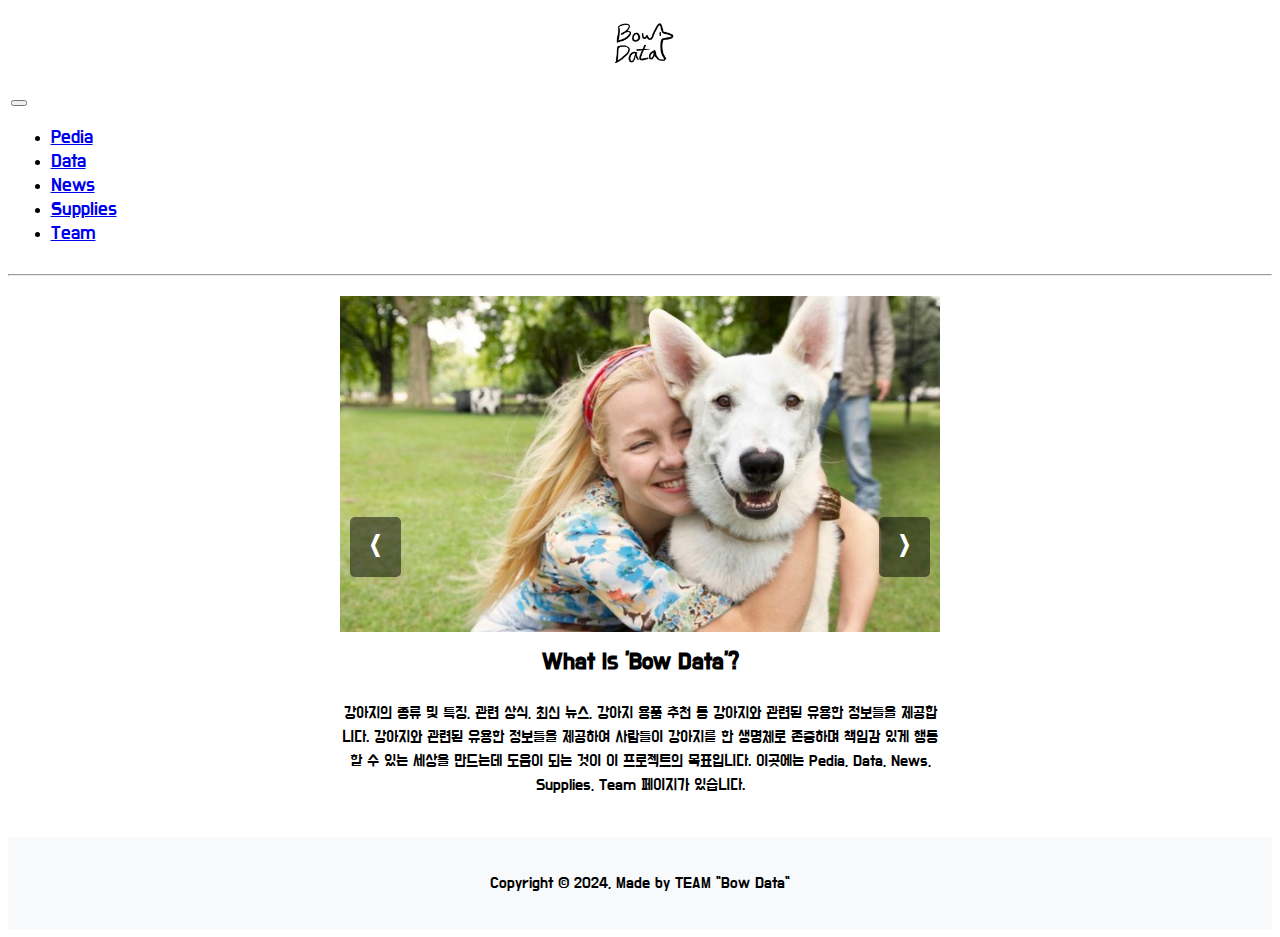
<file: index.html>
<!DOCTYPE html>
<html lang="en">
  <head>
    <meta charset="UTF-8" />
    <meta http-equiv="X-UA-Compatible" content="IE=edge" />
    <meta name="viewport" content="width=device-width, initial-scale=1.0" />
    <title>Bow Data</title>
    <link
      href="https://cdn.jsdelivr.net/npm/bootstrap@5.0.1/dist/css/bootstrap.min.css"
      rel="stylesheet"
      integrity="sha384-+0n0xVW2eSR5OomGNYDnhzAbDsOXxcvSN1TPprVMTNDbiYZCxYbOOl7+AMvyTG2x"
      crossorigin="anonymous"
    />
    <link rel="stylesheet" href="css/index-style.css" />
    <link rel="preconnect" href="https://fonts.googleapis.com" />
    <link rel="preconnect" href="https://fonts.gstatic.com" crossorigin />
    <link
      href="https://fonts.googleapis.com/css2?family=Do+Hyeon&display=swap"
      rel="stylesheet"
    />
  </head>

  <body>
    <header>
      <nav class="navbar navbar-light bg-white" style="padding: 0.5%">
        <div class="container" style="display: block; text-align: center">
          <a class="navbar-brand" href="/">
            <img src="/img/bowdatalogo.png" alt="bowdatalogo" width="90" />
          </a>
        </div>
      </nav>
      <nav
        class="navbar navbar-expand-lg navbar-light bg-white"
        style="padding: 0.2%"
      >
        <div class="container-fluid">
          <button
            class="navbar-toggler"
            type="button"
            data-bs-toggle="collapse"
            data-bs-target="#navbarSupportedContent"
            aria-controls="navbarSupportedContent"
            aria-expanded="false"
            aria-label="Toggle navigation"
          >
            <span class="navbar-toggler-icon"></span>
          </button>
          <div
            class="collapse navbar-collapse"
            id="navbarSupportedContent"
            style="
              font-family: 'Love Ya Like A Sister', cursive;
              font-size: 1.1em;
            "
          >
            <ul class="navbar-nav justify-content-center" style="width: 100%">
              <li class="nav-item">
                <a aria-current="page" class="nav-link active" href="pedia.html"
                  >Pedia</a
                >
              </li>
              <li class="nav-item">
                <a aria-current="page" class="nav-link active" href="data.html"
                  >Data</a
                >
              </li>
              <li class="nav-item">
                <a aria-current="page" class="nav-link active" href="news.html"
                  >News</a
                >
              </li>
              <li class="nav-item">
                <a
                  aria-current="page"
                  class="nav-link active"
                  href="supplies.html"
                  >Supplies</a
                >
              </li>
              <li class="nav-item">
                <a aria-current="page" class="nav-link active" href="team.html"
                  >Team</a
                >
              </li>
            </ul>
          </div>
        </div>
      </nav>
      <hr />
    </header>

    <section class="main">
      <div class="container">
        <div id="slide-show"></div>
      </div>
    </section>

    <footer>
      <p>Copyright &copy; 2024, Made by TEAM "Bow Data"<br /></p>
    </footer>

    <script
      src="https://cdn.jsdelivr.net/npm/bootstrap@5.0.1/dist/js/bootstrap.bundle.min.js"
      integrity="sha384-gtEjrD/SeCtmISkJkNUaaKMoLD0//ElJ19smozuHV6z3Iehds+3Ulb9Bn9Plx0x4"
      crossorigin="anonymous"
    ></script>
    <script defer src="index.js"></script>
  </body>
</html>
</file>
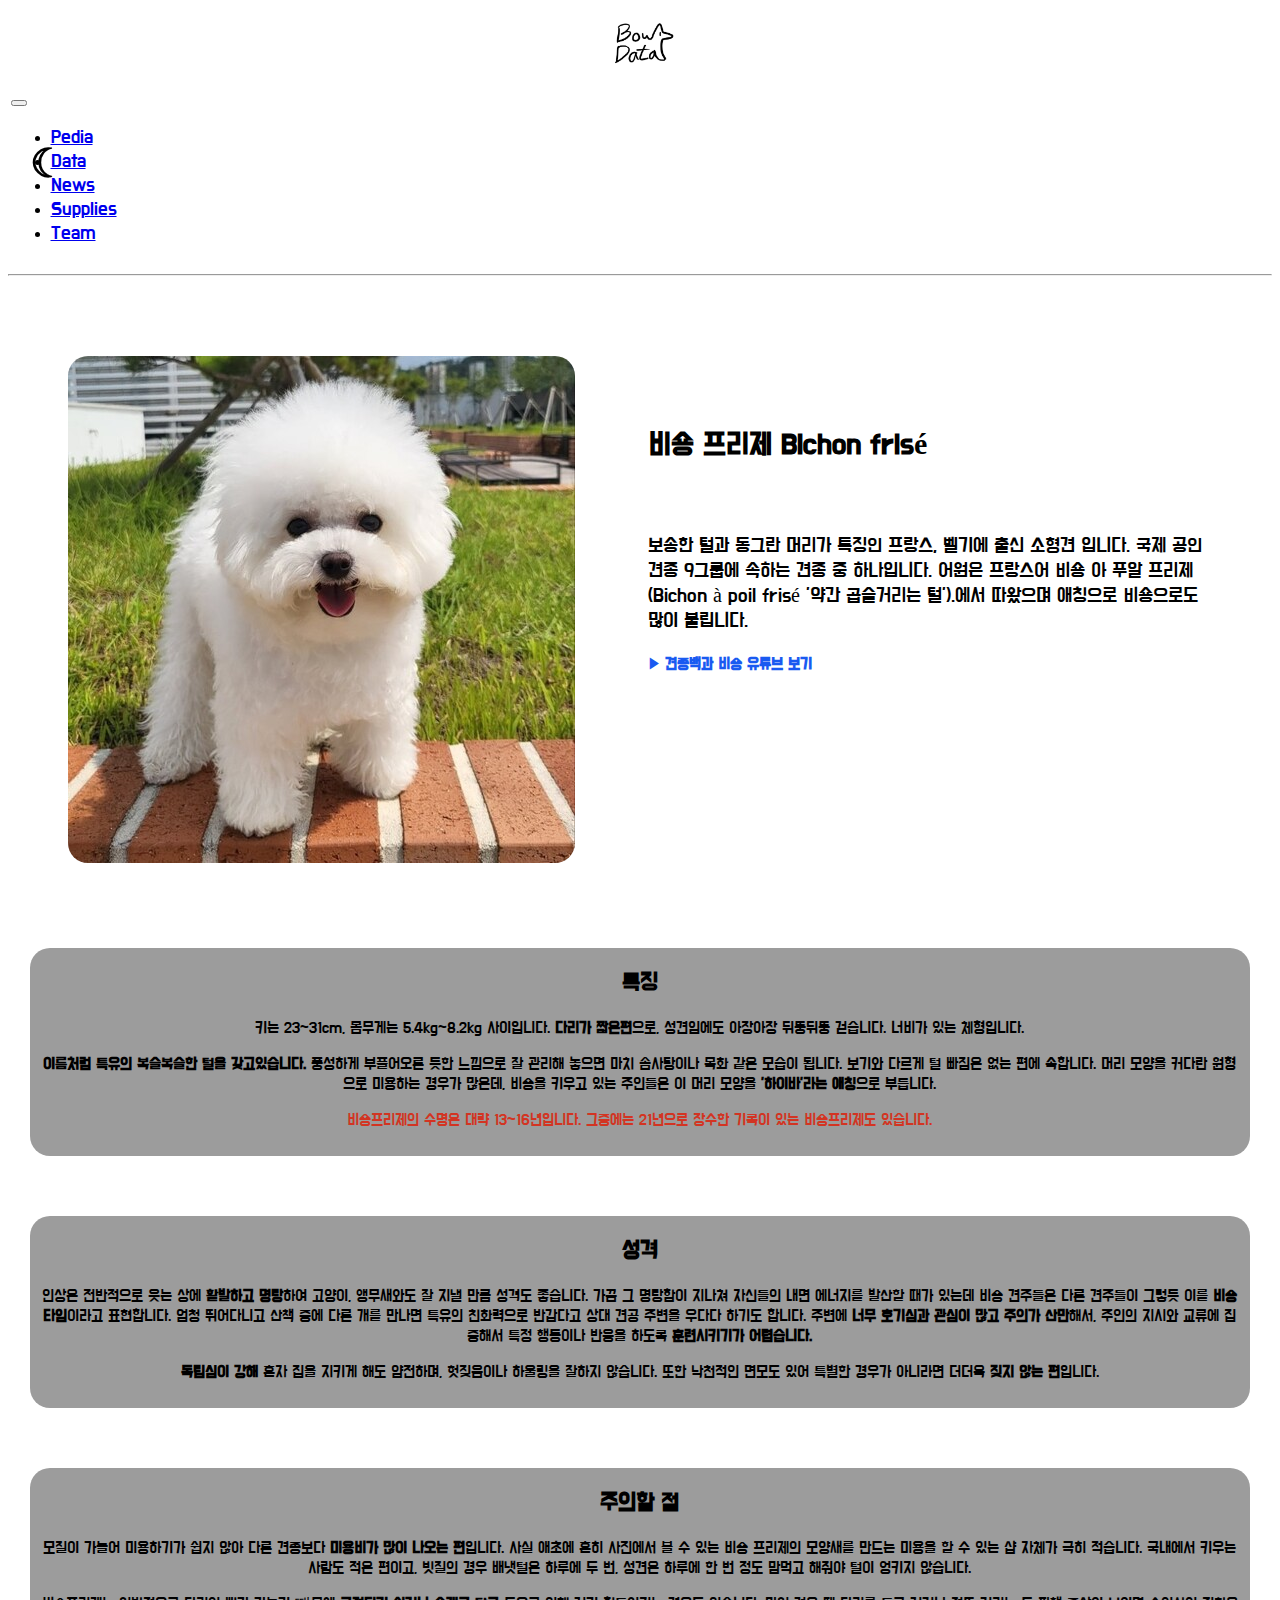
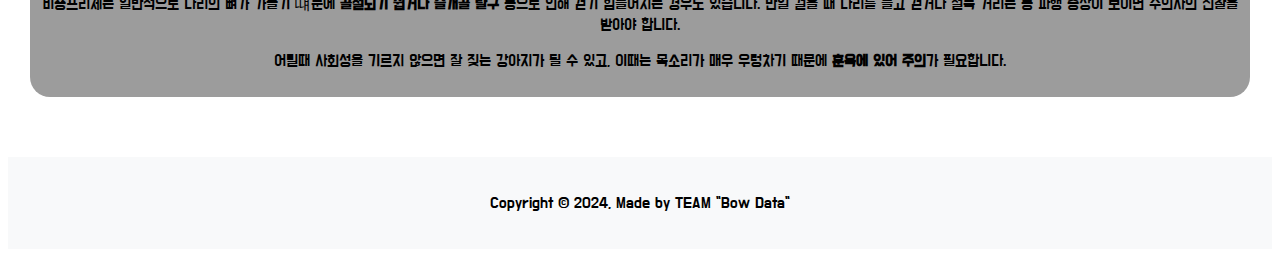
<file: bichon.html>
<!DOCTYPE html>
<html lang="en">
  <head>
    <meta charset="UTF-8" />
    <meta http-equiv="X-UA-Compatible" content="IE=edge" />
    <meta name="viewport" content="width=device-width, initial-scale=1.0" />
    <title>Bow Data</title>
    <script
      src="https://cdn.jsdelivr.net/npm/bootstrap@5.0.1/dist/js/bootstrap.bundle.min.js"
      integrity="sha384-gtEjrD/SeCtmISkJkNUaaKMoLD0//ElJ19smozuHV6z3Iehds+3Ulb9Bn9Plx0x4"
      crossorigin="anonymous"
    ></script>
    <link
      href="https://cdn.jsdelivr.net/npm/bootstrap@5.0.1/dist/css/bootstrap.min.css"
      rel="stylesheet"
      integrity="sha384-+0n0xVW2eSR5OomGNYDnhzAbDsOXxcvSN1TPprVMTNDbiYZCxYbOOl7+AMvyTG2x"
      crossorigin="anonymous"
    />
    <link rel="stylesheet" href="css/dog-style.css" />
    <link rel="preconnect" href="https://fonts.googleapis.com" />
    <link rel="preconnect" href="https://fonts.gstatic.com" crossorigin />
    <link
      href="https://fonts.googleapis.com/css2?family=Do+Hyeon&display=swap"
      rel="stylesheet"
    />
  </head>
  <body>
    <header id="header">
      <nav class="navbar navbar-light bg-white" style="padding: 0.5%">
        <div class="container" style="display: block; text-align: center">
          <a class="navbar-brand" href="/">
            <img src="/img/bowdatalogo.png" alt="bowdatalogo" width="90" />
          </a>
        </div>
      </nav>
      <nav
        class="navbar navbar-expand-lg navbar-light bg-white"
        style="padding: 0.2%"
      >
        <div class="container-fluid">
          <button
            class="navbar-toggler"
            type="button"
            data-bs-toggle="collapse"
            data-bs-target="#navbarSupportedContent"
            aria-controls="navbarSupportedContent"
            aria-expanded="false"
            aria-label="Toggle navigation"
          >
            <span class="navbar-toggler-icon"></span>
          </button>
          <div
            class="collapse navbar-collapse"
            id="navbarSupportedContent"
            style="
              font-family: 'Love Ya Like A Sister', cursive;
              font-size: 1.1em;
            "
          >
            <ul class="navbar-nav justify-content-center" style="width: 100%">
              <li class="nav-item">
                <a aria-current="page" class="nav-link active" href="pedia.html"
                  >Pedia</a
                >
                <!-- 견종별 소개 및 특징 설명하는 페이지 -->
              </li>
              <li class="nav-item">
                <a aria-current="page" class="nav-link active" href="data.html"
                  >Data</a
                >
                <!-- 강아지 관련 상식 페이지 -->
              </li>
              <li class="nav-item">
                <a aria-current="page" class="nav-link active" href="news.html"
                  >News</a
                >
                <!-- 강아지 관련 뉴스 페이지 -->
              </li>
              <li class="nav-item">
                <a
                  aria-current="page"
                  class="nav-link active"
                  href="supplies.html"
                  >Supplies</a
                >
                <!-- 강아지 용품 추천 페이지 -->
              </li>
              <li class="nav-item">
                <a aria-current="page" class="nav-link active" href="team.html"
                  >Team</a
                >
                <!-- 팀 프로젝트 및 팀원 소개 페이지-->
              </li>
            </ul>
          </div>
        </div>
      </nav>
      <hr />
    </header>

    <div class="layout">
      <article>
        <div class="flexbox">
          <div class="item">
            <img src="./img/bichon.jpg" alt="비숑 프리제 사진" />
          </div>
          <div class="item">
            <h2>비숑 프리제 Bichon frisé</h2>
            <p>
              보송한 털과 동그란 머리가 특징인 프랑스, 벨기에 출신 소형견
              입니다. 국제 공인 견종 9그룹에 속하는 견종 중 하나입니다. 어원은
              프랑스어 비숑 아 푸알 프리제(Bichon à poil frisé '약간 곱슬거리는
              털').에서 따왔으며 애칭으로 비숑으로도 많이 불립니다.
            </p>

            <a
              class="youtube"
              href="https://www.youtube.com/watch?v=Wf_A_cnwwvk"
              target="_blank"
            >
              ▶ 견종백과 비숑 유튜브 보기</a
            >
          </div>
        </div>
      </article>
    </div>

    <section id="boxes"></section>

    <div class="icon" id="dark-mode-icon">☾</div>

    <footer id="footer">
      <p>Copyright &copy; 2024, Made by TEAM "Bow Data"<br /></p>
    </footer>

    <script src="./dogjs/bichon.js"></script>
    <script src="pedia.js"></script>
  </body>
</html>
</file>
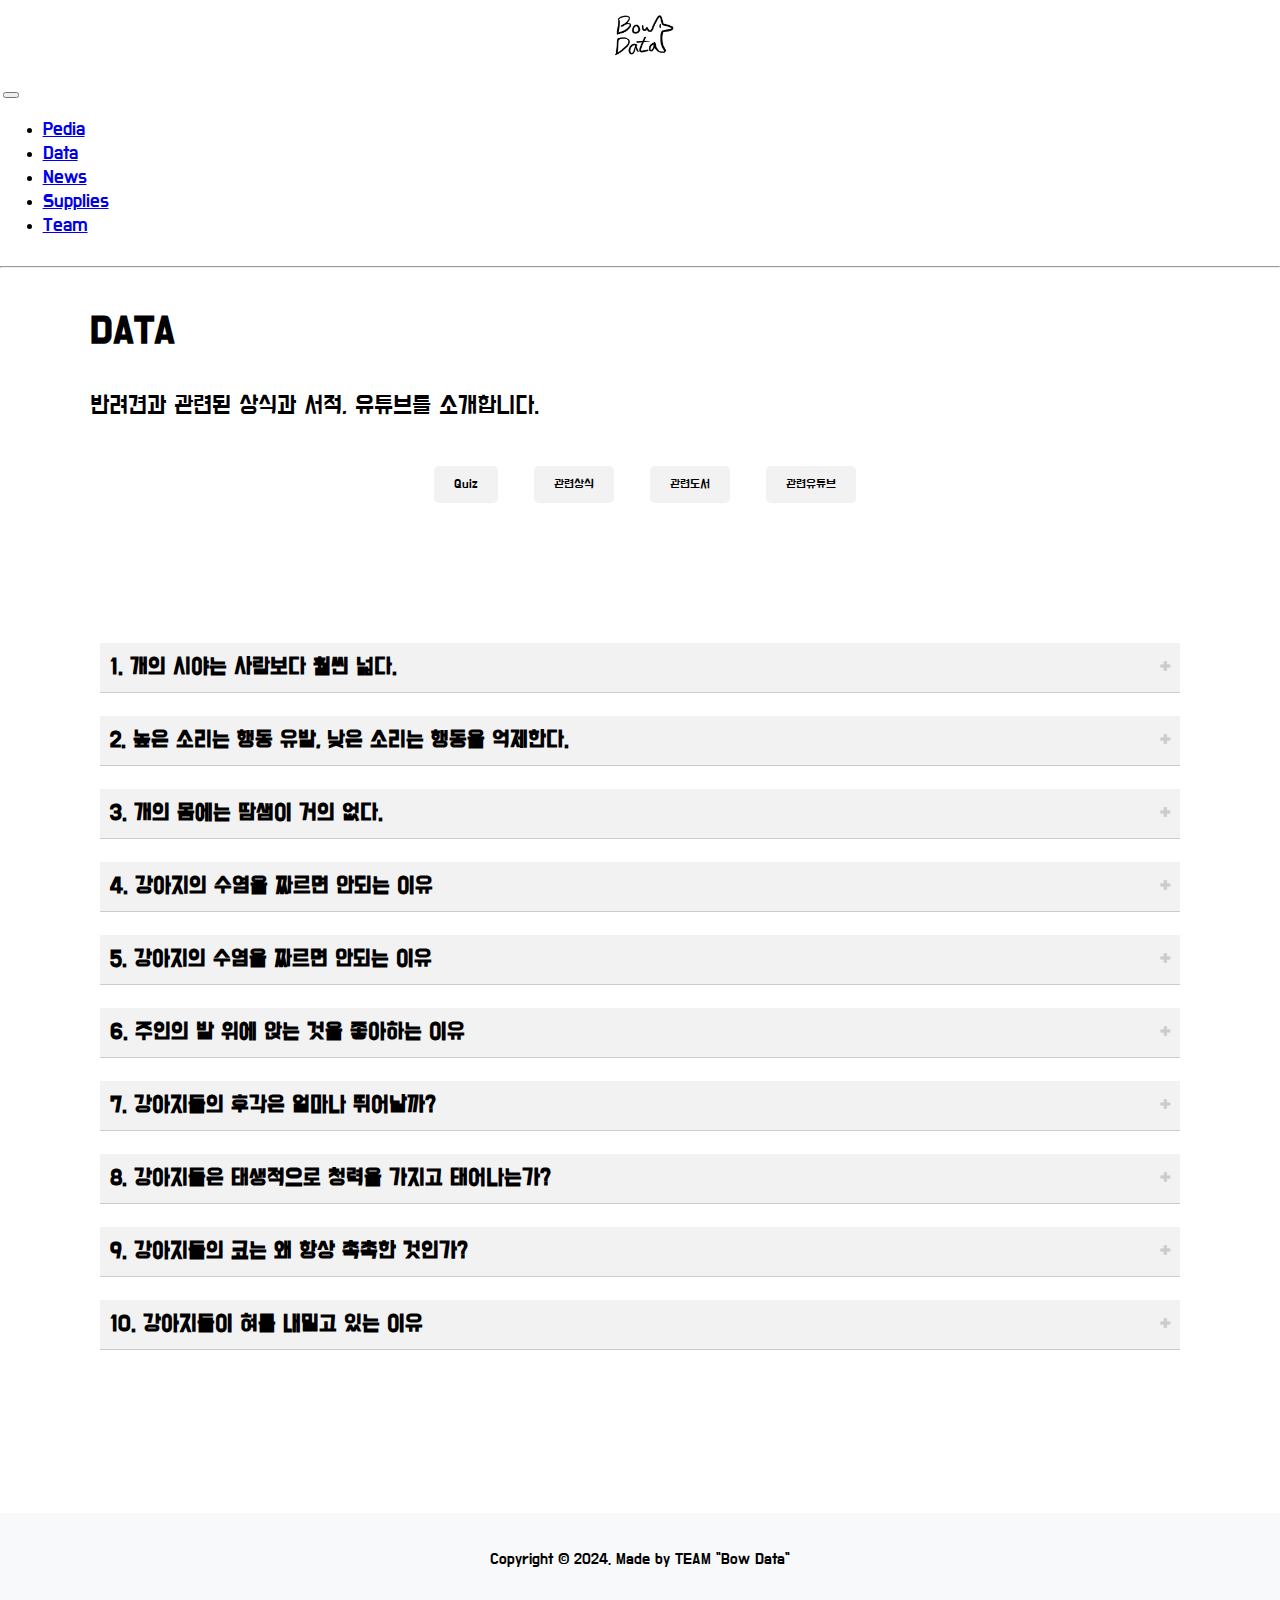
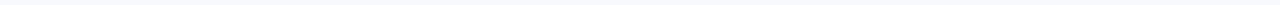
<file: data.html>
<!DOCTYPE html>
<html lang="en">
  <head>
    <meta charset="UTF-8" />
    <meta http-equiv="X-UA-Compatible" content="IE=edge" />
    <meta name="viewport" content="width=device-width, initial-scale=1.0" />
    <title>Bow Data</title>
    <link
      href="https://cdn.jsdelivr.net/npm/bootstrap@5.0.1/dist/css/bootstrap.min.css"
      rel="stylesheet"
      integrity="sha384-+0n0xVW2eSR5OomGNYDnhzAbDsOXxcvSN1TPprVMTNDbiYZCxYbOOl7+AMvyTG2x"
      crossorigin="anonymous"
    />
    <link rel="stylesheet" href="css/data-style.css" />
    <link rel="preconnect" href="https://fonts.googleapis.com" />
    <link rel="preconnect" href="https://fonts.gstatic.com" crossorigin />
    <link
      href="https://fonts.googleapis.com/css2?family=Do+Hyeon&display=swap"
      rel="stylesheet"
    />
  </head>

  <body>
    <header>
      <nav class="navbar navbar-light bg-white" style="padding: 0.5%">
        <div class="container" style="display: block; text-align: center">
          <a class="navbar-brand" href="/">
            <img src="/img/bowdatalogo.png" alt="bowdatalogo" width="90" />
          </a>
        </div>
      </nav>
      <nav
        class="navbar navbar-expand-lg navbar-light bg-white"
        style="padding: 0.2%"
      >
        <div class="container-fluid">
          <button
            class="navbar-toggler"
            type="button"
            data-bs-toggle="collapse"
            data-bs-target="#navbarSupportedContent"
            aria-controls="navbarSupportedContent"
            aria-expanded="false"
            aria-label="Toggle navigation"
          >
            <span class="navbar-toggler-icon"></span>
          </button>
          <div
            class="collapse navbar-collapse"
            id="navbarSupportedContent"
            style="
              font-family: 'Love Ya Like A Sister', cursive;
              font-size: 1.1em;
            "
          >
            <ul class="navbar-nav justify-content-center" style="width: 100%">
              <li class="nav-item">
                <a aria-current="page" class="nav-link active" href="pedia.html"
                  >Pedia</a
                >
                <!-- 견종별 소개 및 특징 설명하는 페이지 -->
              </li>
              <li class="nav-item">
                <a aria-current="page" class="nav-link active" href="data.html"
                  >Data</a
                >
                <!-- 강아지 관련 상식 페이지 -->
              </li>
              <li class="nav-item">
                <a aria-current="page" class="nav-link active" href="news.html"
                  >News</a
                >
                <!-- 강아지 관련 뉴스 페이지 -->
              </li>
              <li class="nav-item">
                <a
                  aria-current="page"
                  class="nav-link active"
                  href="supplies.html"
                  >Supplies</a
                >
                <!-- 강아지 용품 추천 페이지 -->
              </li>
              <li class="nav-item">
                <a aria-current="page" class="nav-link active" href="team.html"
                  >Team</a
                >
                <!-- 팀 프로젝트 및 팀원 소개 페이지-->
              </li>
            </ul>
          </div>
        </div>
      </nav>
      <hr />
    </header>

    <section id="tit">
      <h1>DATA</h1>
      <p>반려견과 관련된 상식과 서적, 유튜브를 소개합니다.</p>
    </section>
    <div class="button-container">
      <button class="tab-link" onclick="changeContent(event, 'quiz')">
        Quiz
      </button>
      <div id="quiz" class="tab-content">
        <h3 style="margin-bottom: 30px">관련상식 퀴즈</h3>
        <div id="quiz-container"></div>
        <button onclick="submitQuiz()">제출</button>
      </div>
      <button class="tab-link" onclick="changeContent(event, 'usage')">
        관련상식
      </button>
      <button class="tab-link" onclick="changeContent(event, 'usage2')">
        관련도서
      </button>
      <button
        class="tab-link"
        onclick="window.location.href='https://www.youtube.com/@Bodeumofficial';"
      >
        관련유튜브
      </button>
    </div>

    <div id="usage" class="tab-content active">
      <h3 class="accordion-title" onclick="toggleAccordion(this)">
        1. 개의 시야는 사람보다 훨씬 넓다.
      </h3>
      <p class="accordion-content">
        사람이 볼 수 있는 시야는 180도 정도라고 합니다. 하지만 개의 시야는
        이보다 훨씬 더 넓은 220도 ~ 290도까지도 볼 수 있습니다.
      </p>
      <h3 class="accordion-title" onclick="toggleAccordion(this)">
        2. 높은 소리는 행동 유발, 낮은 소리는 행동을 억제한다.
      </h3>
      <p class="accordion-content">
        높은 소리와 빠른 소리는 개를 흥분하게 만드는 효과가 있으며, 움직임을
        부추기는 효과가 있습니다. 반면에 낮은 소리는 행동을 억제하는 효과가
        있습니다.
      </p>
      <h3 class="accordion-title" onclick="toggleAccordion(this)">
        3. 개의 몸에는 땀샘이 거의 없다.
      </h3>
      <p class="accordion-content">
        개는 땀샘이 거의 없기 때문에 체온조절을 땀 배출을 통해서 하지 않습니다.
        체온 조절을 할 때에는 "팬팅"이라고 하는 헥헥거리는 소리를 내며 호흡을
        합니다.
      </p>
      <h3 class="accordion-title" onclick="toggleAccordion(this)">
        4. 강아지의 수염을 짜르면 안되는 이유
      </h3>
      <p class="accordion-content">
        강아지들의 수염뿌리는 아주 피부 깊이 있기 때문에 수많은 시신경과 연결돼
        있습니다. 그리고 수염을 통해서 방향을 잡기 때문에 행동이 무뎌질 수
        있어요. 심지어는 공격적으로 변하기도 한다고 합니다.
      </p>
      <h3 class="accordion-title" onclick="toggleAccordion(this)">
        5. 강아지의 수염을 짜르면 안되는 이유
      </h3>
      <p class="accordion-content">
        강아지들의 수염뿌리는 아주 피부 깊이 있기 때문에 수많은 시신경과 연결돼
        있습니다. 그리고 수염을 통해서 방향을 잡기 때문에 행동이 무뎌질 수
        있어요. 심지어는 공격적으로 변하기도 한다고 합니다.
      </p>
      <h3 class="accordion-title" onclick="toggleAccordion(this)">
        6. 주인의 발 위에 앉는 것을 좋아하는 이유
      </h3>
      <p class="accordion-content">
        강아지들의 그러한 행동은 당신과 친근함을 느끼고 싶어서입니다. 주인의
        다리에 눕는다던가 주인님 쪽으로 등을 붙여 누울 때는 우리 강아지들이
        안전감을 느낀다고 합니다.
      </p>
      <p />
      <h3 class="accordion-title" onclick="toggleAccordion(this)">
        7. 강아지들의 후각은 얼마나 뛰어날까?
      </h3>
      <p class="accordion-content">
        사람의 후각세포는 약 500만개 정도라고 합니다.<br />
        하지만 강아지의 후각세포는 2억~30억개의 후각세포를 가지고 있다고 합니다.
      </p>
      <h3 class="accordion-title" onclick="toggleAccordion(this)">
        8. 강아지들은 태생적으로 청력을 가지고 태어나는가?
      </h3>
      <p class="accordion-content">
        태어난지 얼마 되지 않은 애기 강아지들은 그들의 촉각기능들이 성숙되지
        않았기 때문에 듣지도 보지도 못합니다. <br />태어나서 1~2주가 지나야
        조금씩 열리기 시작합니다.
      </p>
      <h3 class="accordion-title" onclick="toggleAccordion(this)">
        9. 강아지들의 코는 왜 항상 촉촉한 것인가?
      </h3>
      <p class="accordion-content">
        더 많은 냄새를 맡기 위해서 콧구멍 속에 콧물샘에 액체를 분비시킵니다.<br />
        동시에 강아지 또한 코를 핥으면 촉촉하게 유지시켜 준다고 합니다.
      </p>
      <h3 class="accordion-title" onclick="toggleAccordion(this)">
        10. 강아지들이 혀를 내밀고 있는 이유
      </h3>
      <p class="accordion-content">
        어떤 강아지들은 천성적으로 주둥이가 짧은 경우도 있고, 혀가 긴 경우도
        있습니다.<br />
        혹은 이빨이 부족해 혀를 덮고 있는 경우도 있습니다.
      </p>
    </div>

    <script src="ac.js"></script>

    <div id="usage2" class="tab-content">
      <select id="sort-books" onchange="sortBooks()">
        <option value="basic"></option>
        <option value="price-lo">가격낮은순</option>
        <option value="price-hi">가격높은순</option>
      </select>
      <input
        type="text"
        id="book-search"
        placeholder="도서 검색"
        onkeyup="filterBooks()"
      />

      <div class="book">
        <a href="https://product.kyobobook.co.kr/detail/S000001974013">
          <img src="../img/book1.jpg" alt="도서 1 표지" />
        </a>
        <div class="book-details">
          <h2>
            <a href="https://product.kyobobook.co.kr/detail/S000001974013"
              >개와 고양이를 위한 반려동물 영양학</a
            >
          </h2>
          <p>저자: 왕태미</p>
          <p>출판사: 어니스트북스</p>
          <p>가격: 18000원</p>
        </div>
      </div>
      <div class="book">
        <a href="https://product.kyobobook.co.kr/detail/S000001979781">
          <img src="../img/book3.jpg" alt="도서 3 표지" />
        </a>
        <div class="book-details">
          <h2>
            <a href="https://product.kyobobook.co.kr/detail/S000001979781"
              >내 강아지 마음 상담소</a
            >
          </h2>
          <p>저자: 강형욱</p>
          <p>출판사: 혜다</p>
          <p>가격: 14800원</p>
        </div>
      </div>
      <div class="book">
        <a href="https://product.kyobobook.co.kr/detail/S000001973529">
          <img src="../img/book2.jpg" alt="도서 2 표지" />
        </a>
        <div class="book-details">
          <h2>
            <a href="https://product.kyobobook.co.kr/detail/S000001973529"
              >당신은 개를 키우면 안 된다</a
            >
          </h2>
          <p>저자: 강형욱</p>
          <p>출판사: 혜다</p>
          <p>가격: 14800원</p>
        </div>
      </div>
      <div class="book">
        <a href="https://product.kyobobook.co.kr/detail/S000202622244">
          <img src="../img/book4.jpg" alt="도서 4 표지" />
        </a>
        <div class="book-details">
          <h2>
            <a href="https://product.kyobobook.co.kr/detail/S000202622244"
              >개와 산책하는 방법</a
            >
          </h2>
          <p>저자: 마크 베코프</p>
          <p>출판사: 동녘사이언스</p>
          <p>가격: 17000원</p>
        </div>
      </div>
      <div class="book">
        <a href="https://product.kyobobook.co.kr/detail/S000201405209">
          <img src="../img/book5.jpg" alt="도서 5 표지" />
        </a>
        <div class="book-details">
          <h2>
            <a href="https://product.kyobobook.co.kr/detail/S000201405209"
              >무엇이 개를 힘들게 하는가!</a
            >
          </h2>
          <p>저자: 권기진</p>
          <p>출판사: 좋은땅</p>
          <p>가격: 20000원</p>
        </div>
      </div>
      <div class="book">
        <a href="https://product.kyobobook.co.kr/detail/S000001597545">
          <img src="../img/book6.jpg" alt="도서 6 표지" />
        </a>
        <div class="book-details">
          <h2>
            <a href="https://product.kyobobook.co.kr/detail/S000001597545"
              >당신의 몸짓은 개에게 무엇을 말하는가</a
            >
          </h2>
          <p>저자: 패트리샤 맥코넬</p>
          <p>출판사: 페티앙북스</p>
          <p>가격: 18000원</p>
        </div>
      </div>
    </div>

    <script src="data.js"></script>

    <footer>
      <p>Copyright &copy; 2024, Made by TEAM "Bow Data"<br /></p>
    </footer>

    <script
      src="https://cdn.jsdelivr.net/npm/bootstrap@5.0.1/dist/js/bootstrap.bundle.min.js"
      integrity="sha384-gtEjrD/SeCtmISkJkNUaaKMoLD0//ElJ19smozuHV6z3Iehds+3Ulb9Bn9Plx0x4"
      crossorigin="anonymous"
    ></script>
  </body>
</html>
</file>
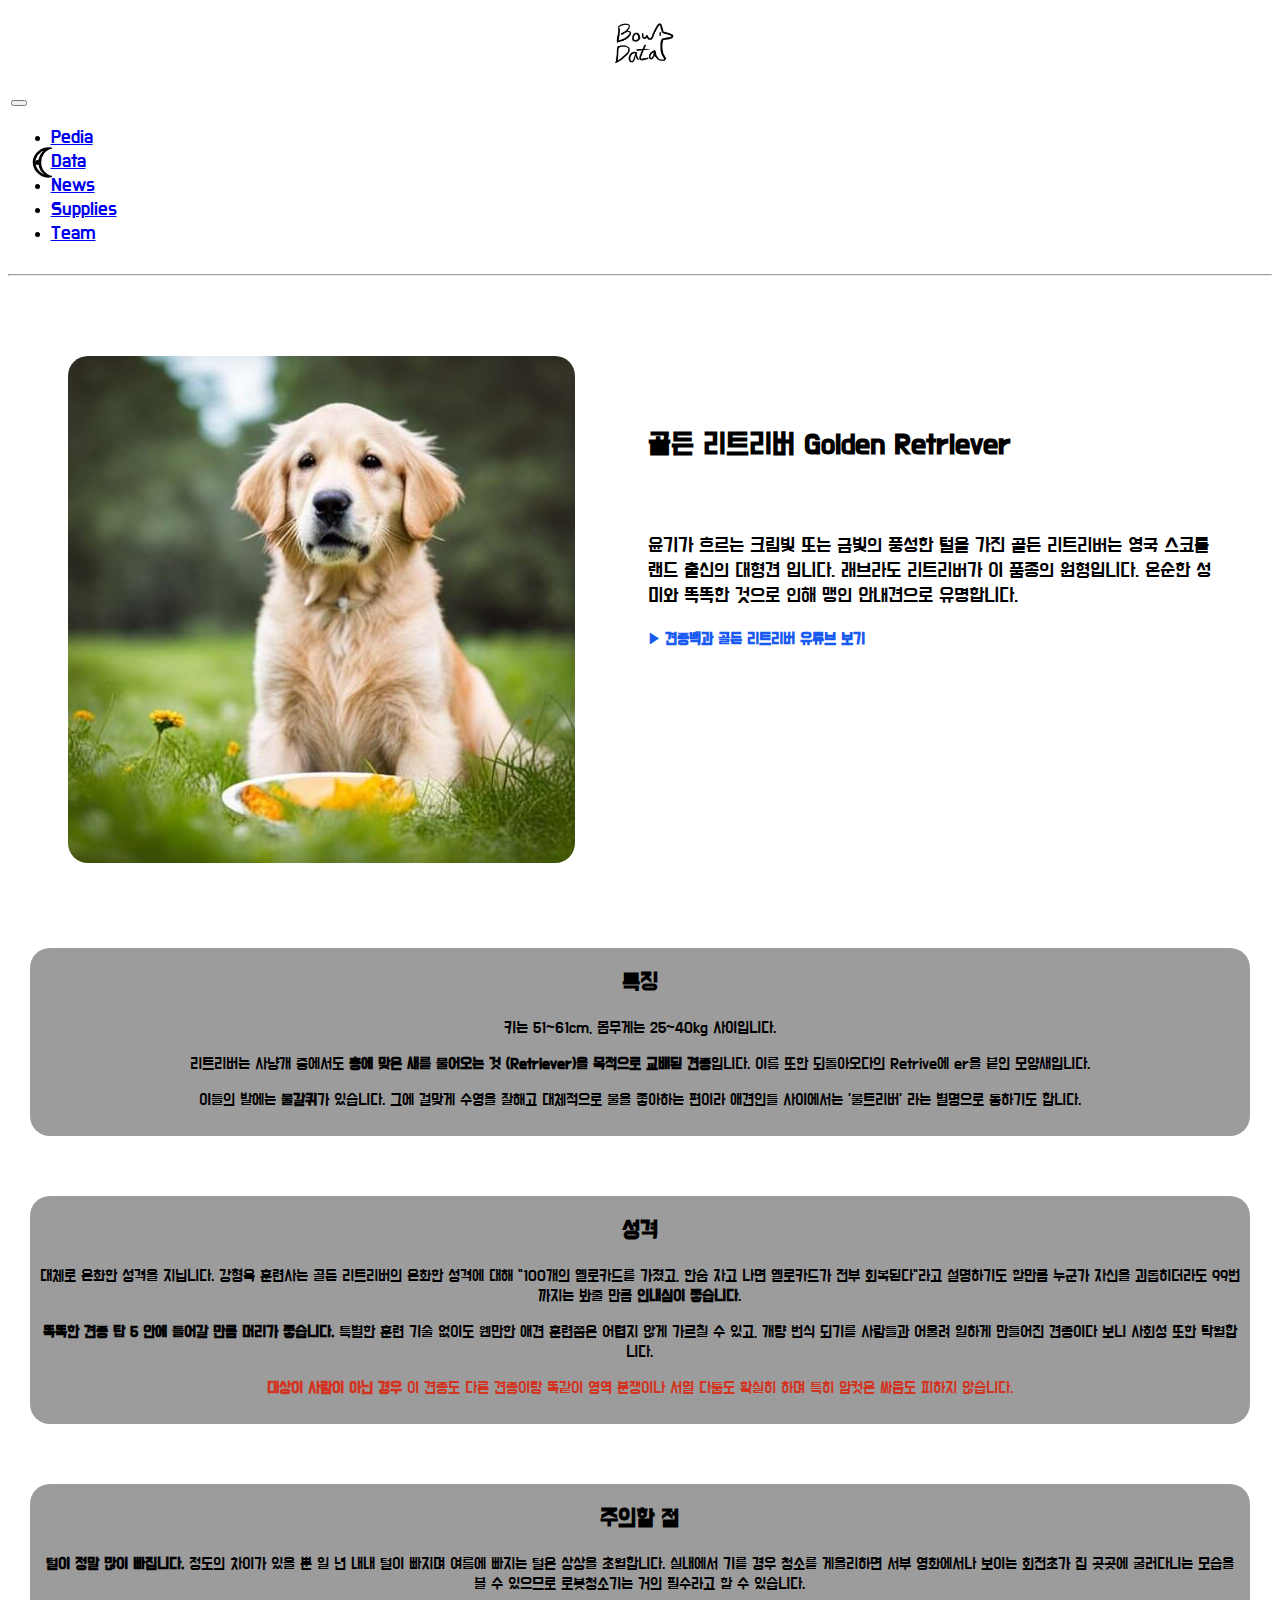
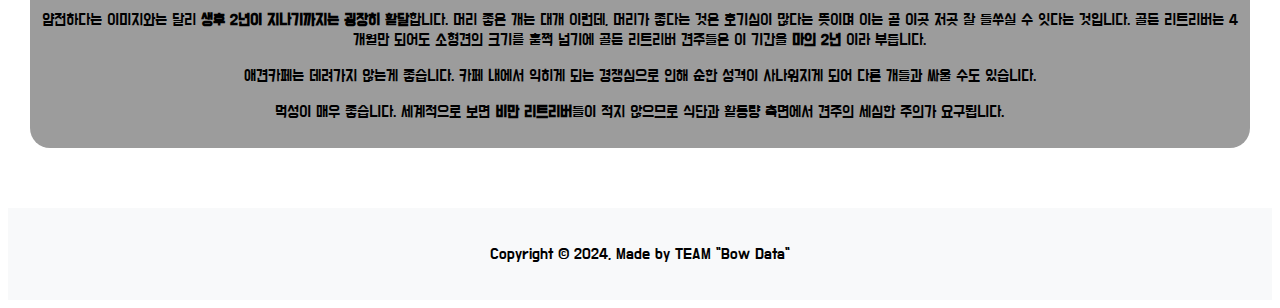
<file: golden.html>
<!DOCTYPE html>
<html lang="en">
  <head>
    <meta charset="UTF-8" />
    <meta http-equiv="X-UA-Compatible" content="IE=edge" />
    <meta name="viewport" content="width=device-width, initial-scale=1.0" />
    <title>Bow Data</title>
    <script
      src="https://cdn.jsdelivr.net/npm/bootstrap@5.0.1/dist/js/bootstrap.bundle.min.js"
      integrity="sha384-gtEjrD/SeCtmISkJkNUaaKMoLD0//ElJ19smozuHV6z3Iehds+3Ulb9Bn9Plx0x4"
      crossorigin="anonymous"
    ></script>
    <link
      href="https://cdn.jsdelivr.net/npm/bootstrap@5.0.1/dist/css/bootstrap.min.css"
      rel="stylesheet"
      integrity="sha384-+0n0xVW2eSR5OomGNYDnhzAbDsOXxcvSN1TPprVMTNDbiYZCxYbOOl7+AMvyTG2x"
      crossorigin="anonymous"
    />
    <link rel="stylesheet" href="css/dog-style.css" />
    <link rel="preconnect" href="https://fonts.googleapis.com" />
    <link rel="preconnect" href="https://fonts.gstatic.com" crossorigin />
    <link
      href="https://fonts.googleapis.com/css2?family=Do+Hyeon&display=swap"
      rel="stylesheet"
    />
  </head>
  <body>
    <header id="header">
      <nav class="navbar navbar-light bg-white" style="padding: 0.5%">
        <div class="container" style="display: block; text-align: center">
          <a class="navbar-brand" href="/">
            <img src="/img/bowdatalogo.png" alt="bowdatalogo" width="90" />
          </a>
        </div>
      </nav>
      <nav
        class="navbar navbar-expand-lg navbar-light bg-white"
        style="padding: 0.2%"
      >
        <div class="container-fluid">
          <button
            class="navbar-toggler"
            type="button"
            data-bs-toggle="collapse"
            data-bs-target="#navbarSupportedContent"
            aria-controls="navbarSupportedContent"
            aria-expanded="false"
            aria-label="Toggle navigation"
          >
            <span class="navbar-toggler-icon"></span>
          </button>
          <div
            class="collapse navbar-collapse"
            id="navbarSupportedContent"
            style="
              font-family: 'Love Ya Like A Sister', cursive;
              font-size: 1.1em;
            "
          >
            <ul class="navbar-nav justify-content-center" style="width: 100%">
              <li class="nav-item">
                <a aria-current="page" class="nav-link active" href="pedia.html"
                  >Pedia</a
                >
                <!-- 견종별 소개 및 특징 설명하는 페이지 -->
              </li>
              <li class="nav-item">
                <a aria-current="page" class="nav-link active" href="data.html"
                  >Data</a
                >
                <!-- 강아지 관련 상식 페이지 -->
              </li>
              <li class="nav-item">
                <a aria-current="page" class="nav-link active" href="news.html"
                  >News</a
                >
                <!-- 강아지 관련 뉴스 페이지 -->
              </li>
              <li class="nav-item">
                <a
                  aria-current="page"
                  class="nav-link active"
                  href="supplies.html"
                  >Supplies</a
                >
                <!-- 강아지 용품 추천 페이지 -->
              </li>
              <li class="nav-item">
                <a aria-current="page" class="nav-link active" href="team.html"
                  >Team</a
                >
                <!-- 팀 프로젝트 및 팀원 소개 페이지-->
              </li>
            </ul>
          </div>
        </div>
      </nav>
      <hr />
    </header>

    <div class="layout">
      <article>
        <div class="flexbox">
          <div class="item">
            <img src="./img/goldenr.jpg" alt="골든 리트리버 사진" />
          </div>
          <div class="item">
            <h2>골든 리트리버 Golden Retriever</h2>
            <p>
              윤기가 흐르는 크림빛 또는 금빛의 풍성한 털을 가진 골든 리트리버는
              영국 스코틀랜드 출신의 대형견 입니다. 래브라도 리트리버가 이
              품종의 원형입니다. 온순한 성미와 똑똑한 것으로 인해 맹인
              안내견으로 유명합니다.
            </p>
            <a
              class="youtube"
              href="https://www.youtube.com/watch?v=x-PyGv9_CJ4"
              target="_blank"
            >
              ▶ 견종백과 골든 리트리버 유튜브 보기</a
            >
          </div>
        </div>
      </article>
    </div>

    <section id="boxes"></section>

    <div class="icon" id="dark-mode-icon">☾</div>

    <footer id="footer">
      <p>Copyright &copy; 2024, Made by TEAM "Bow Data"<br /></p>
    </footer>

    <script src="./dogjs/golden.js"></script>
    <script src="pedia.js"></script>
  </body>
</html>
</file>
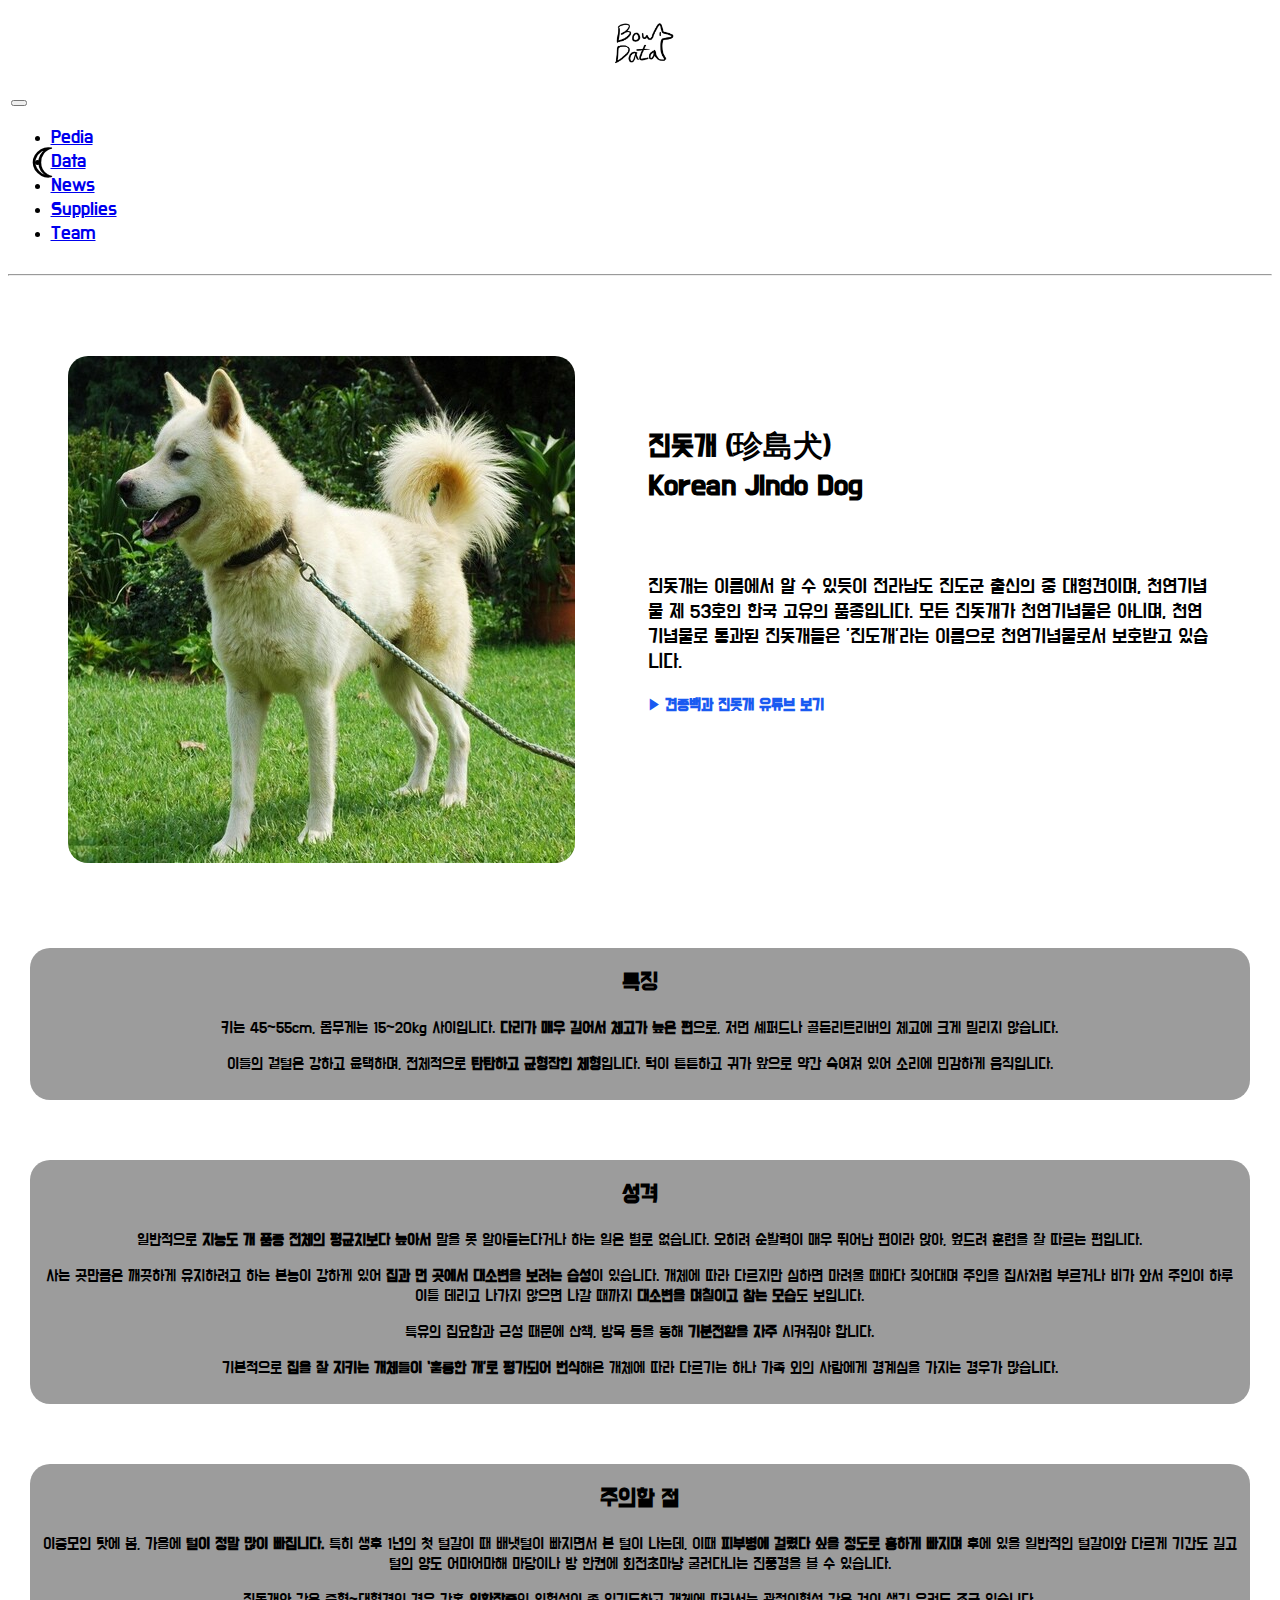
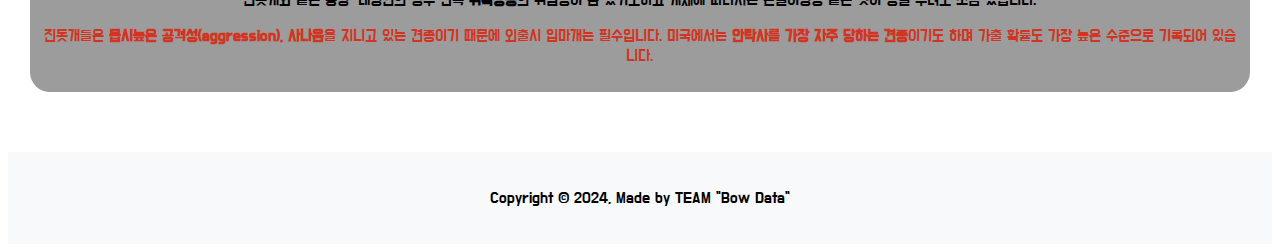
<file: jindo.html>
<!DOCTYPE html>
<html lang="en">
  <head>
    <meta charset="UTF-8" />
    <meta http-equiv="X-UA-Compatible" content="IE=edge" />
    <meta name="viewport" content="width=device-width, initial-scale=1.0" />
    <title>Bow Data</title>
    <script
      src="https://cdn.jsdelivr.net/npm/bootstrap@5.0.1/dist/js/bootstrap.bundle.min.js"
      integrity="sha384-gtEjrD/SeCtmISkJkNUaaKMoLD0//ElJ19smozuHV6z3Iehds+3Ulb9Bn9Plx0x4"
      crossorigin="anonymous"
    ></script>
    <link
      href="https://cdn.jsdelivr.net/npm/bootstrap@5.0.1/dist/css/bootstrap.min.css"
      rel="stylesheet"
      integrity="sha384-+0n0xVW2eSR5OomGNYDnhzAbDsOXxcvSN1TPprVMTNDbiYZCxYbOOl7+AMvyTG2x"
      crossorigin="anonymous"
    />
    <link rel="stylesheet" href="css/dog-style.css" />
    <link rel="preconnect" href="https://fonts.googleapis.com" />
    <link rel="preconnect" href="https://fonts.gstatic.com" crossorigin />
    <link
      href="https://fonts.googleapis.com/css2?family=Do+Hyeon&display=swap"
      rel="stylesheet"
    />
  </head>
  <body>
    <header id="header">
      <nav class="navbar navbar-light bg-white" style="padding: 0.5%">
        <div class="container" style="display: block; text-align: center">
          <a class="navbar-brand" href="/">
            <img src="/img/bowdatalogo.png" alt="bowdatalogo" width="90" />
          </a>
        </div>
      </nav>
      <nav
        class="navbar navbar-expand-lg navbar-light bg-white"
        style="padding: 0.2%"
      >
        <div class="container-fluid">
          <button
            class="navbar-toggler"
            type="button"
            data-bs-toggle="collapse"
            data-bs-target="#navbarSupportedContent"
            aria-controls="navbarSupportedContent"
            aria-expanded="false"
            aria-label="Toggle navigation"
          >
            <span class="navbar-toggler-icon"></span>
          </button>
          <div
            class="collapse navbar-collapse"
            id="navbarSupportedContent"
            style="
              font-family: 'Love Ya Like A Sister', cursive;
              font-size: 1.1em;
            "
          >
            <ul class="navbar-nav justify-content-center" style="width: 100%">
              <li class="nav-item">
                <a aria-current="page" class="nav-link active" href="pedia.html"
                  >Pedia</a
                >
                <!-- 견종별 소개 및 특징 설명하는 페이지 -->
              </li>
              <li class="nav-item">
                <a aria-current="page" class="nav-link active" href="data.html"
                  >Data</a
                >
                <!-- 강아지 관련 상식 페이지 -->
              </li>
              <li class="nav-item">
                <a aria-current="page" class="nav-link active" href="news.html"
                  >News</a
                >
                <!-- 강아지 관련 뉴스 페이지 -->
              </li>
              <li class="nav-item">
                <a
                  aria-current="page"
                  class="nav-link active"
                  href="supplies.html"
                  >Supplies</a
                >
                <!-- 강아지 용품 추천 페이지 -->
              </li>
              <li class="nav-item">
                <a aria-current="page" class="nav-link active" href="team.html"
                  >Team</a
                >
                <!-- 팀 프로젝트 및 팀원 소개 페이지-->
              </li>
            </ul>
          </div>
        </div>
      </nav>
      <hr />
    </header>
    <div class="layout">
      <article>
        <div class="flexbox">
          <div class="item">
            <img src="./img/jindo.jpg" alt="진돗개 사진" />
          </div>
          <div class="item">
            <h2>
              진돗개 (珍島犬) <br />
              Korean Jindo Dog
            </h2>
            <p>
              진돗개는 이름에서 알 수 있듯이 전라남도 진도군 출신의 중
              대형견이며, 천연기념물 제 53호인 한국 고유의 품종입니다. 모든
              진돗개가 천연기념물은 아니며, 천연기념물로 통과된 진돗개들은
              '진도개'라는 이름으로 천연기념물로서 보호받고 있습니다.
            </p>
            <a
              class="youtube"
              href="https://www.youtube.com/watch?v=vW6Ry2kdsBc"
              target="_blank"
            >
              ▶ 견종백과 진돗개 유튜브 보기</a
            >
          </div>
        </div>
      </article>
    </div>

    <section id="boxes"></section>

    <div class="icon" id="dark-mode-icon">☾</div>

    <footer id="footer">
      <p>Copyright &copy; 2024, Made by TEAM "Bow Data"<br /></p>
    </footer>

    <script src="./dogjs/jindo.js"></script>
    <script src="pedia.js"></script>
  </body>
</html>
</file>
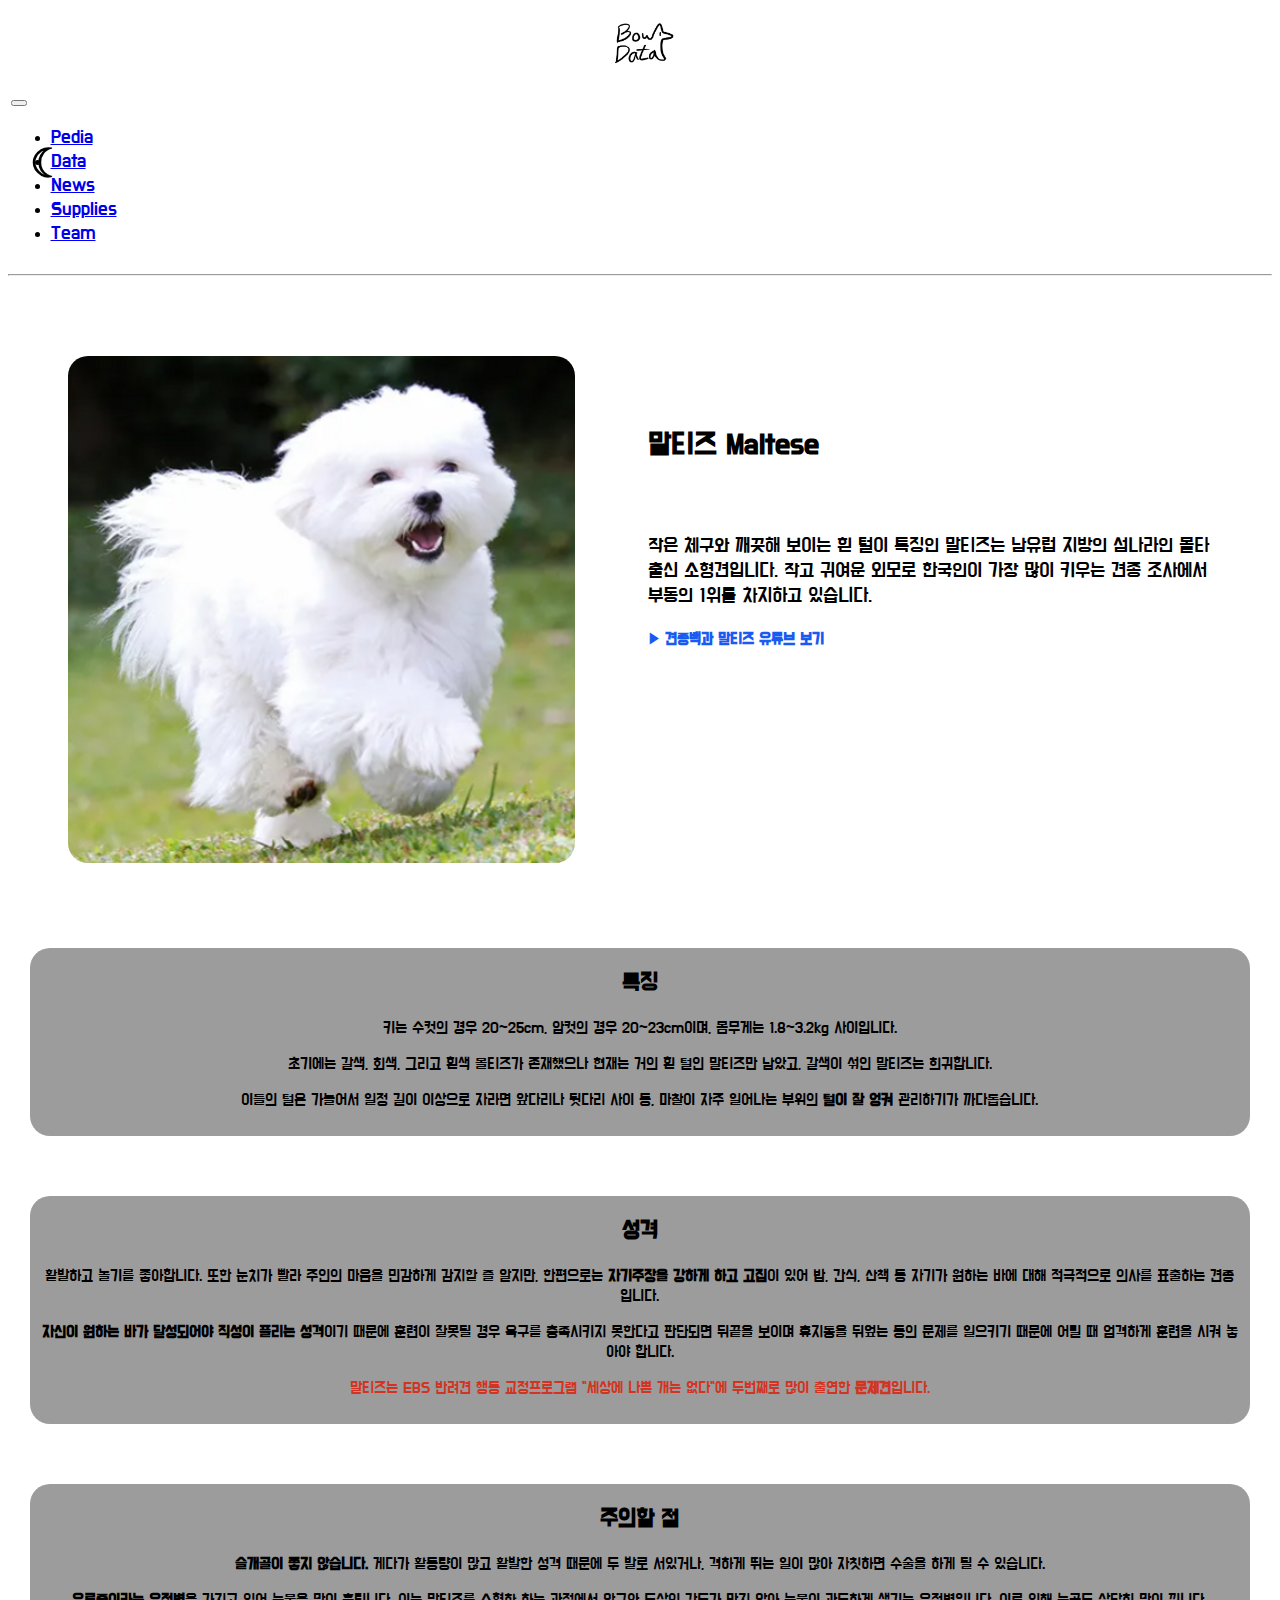
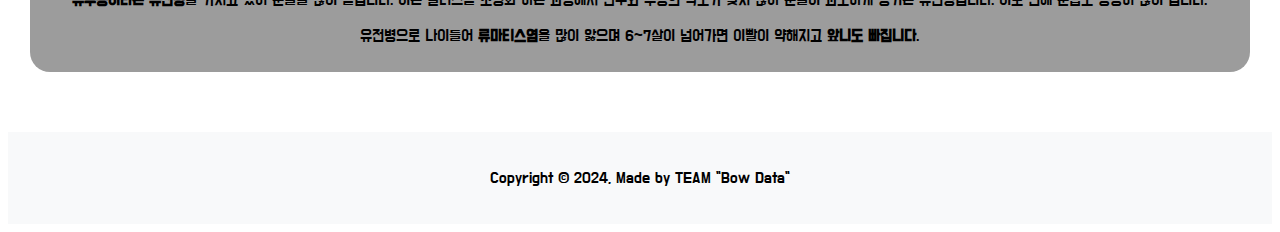
<file: moltise.html>
<!DOCTYPE html>
<html lang="en">
  <head>
    <meta charset="UTF-8" />
    <meta http-equiv="X-UA-Compatible" content="IE=edge" />
    <meta name="viewport" content="width=device-width, initial-scale=1.0" />
    <title>Bow Data</title>
    <script
      src="https://cdn.jsdelivr.net/npm/bootstrap@5.0.1/dist/js/bootstrap.bundle.min.js"
      integrity="sha384-gtEjrD/SeCtmISkJkNUaaKMoLD0//ElJ19smozuHV6z3Iehds+3Ulb9Bn9Plx0x4"
      crossorigin="anonymous"
    ></script>
    <link
      href="https://cdn.jsdelivr.net/npm/bootstrap@5.0.1/dist/css/bootstrap.min.css"
      rel="stylesheet"
      integrity="sha384-+0n0xVW2eSR5OomGNYDnhzAbDsOXxcvSN1TPprVMTNDbiYZCxYbOOl7+AMvyTG2x"
      crossorigin="anonymous"
    />
    <link rel="stylesheet" href="css/dog-style.css" />
    <link rel="preconnect" href="https://fonts.googleapis.com" />
    <link rel="preconnect" href="https://fonts.gstatic.com" crossorigin />
    <link
      href="https://fonts.googleapis.com/css2?family=Do+Hyeon&display=swap"
      rel="stylesheet"
    />
  </head>
  <body>
    <header id="header">
      <nav class="navbar navbar-light bg-white" style="padding: 0.5%">
        <div class="container" style="display: block; text-align: center">
          <a class="navbar-brand" href="/">
            <img src="/img/bowdatalogo.png" alt="bowdatalogo" width="90" />
          </a>
        </div>
      </nav>
      <nav
        class="navbar navbar-expand-lg navbar-light bg-white"
        style="padding: 0.2%"
      >
        <div class="container-fluid">
          <button
            class="navbar-toggler"
            type="button"
            data-bs-toggle="collapse"
            data-bs-target="#navbarSupportedContent"
            aria-controls="navbarSupportedContent"
            aria-expanded="false"
            aria-label="Toggle navigation"
          >
            <span class="navbar-toggler-icon"></span>
          </button>
          <div
            class="collapse navbar-collapse"
            id="navbarSupportedContent"
            style="
              font-family: 'Love Ya Like A Sister', cursive;
              font-size: 1.1em;
            "
          >
            <ul class="navbar-nav justify-content-center" style="width: 100%">
              <li class="nav-item">
                <a aria-current="page" class="nav-link active" href="pedia.html"
                  >Pedia</a
                >
                <!-- 견종별 소개 및 특징 설명하는 페이지 -->
              </li>
              <li class="nav-item">
                <a aria-current="page" class="nav-link active" href="data.html"
                  >Data</a
                >
                <!-- 강아지 관련 상식 페이지 -->
              </li>
              <li class="nav-item">
                <a aria-current="page" class="nav-link active" href="news.html"
                  >News</a
                >
                <!-- 강아지 관련 뉴스 페이지 -->
              </li>
              <li class="nav-item">
                <a
                  aria-current="page"
                  class="nav-link active"
                  href="supplies.html"
                  >Supplies</a
                >
                <!-- 강아지 용품 추천 페이지 -->
              </li>
              <li class="nav-item">
                <a aria-current="page" class="nav-link active" href="team.html"
                  >Team</a
                >
                <!-- 팀 프로젝트 및 팀원 소개 페이지-->
              </li>
            </ul>
          </div>
        </div>
      </nav>
      <hr />
    </header>

    <div class="layout">
      <article>
        <div class="flexbox">
          <div class="item">
            <img src="./img/moltise.png" alt="말티즈 사진" />
          </div>
          <div class="item">
            <h2>말티즈 Maltese</h2>
            <p>
              작은 체구와 깨끗해 보이는 흰 털이 특징인 말티즈는 남유럽 지방의
              섬나라인 몰타 출신 소형견입니다. 작고 귀여운 외모로 한국인이 가장
              많이 키우는 견종 조사에서 부동의 1위를 차지하고 있습니다.
            </p>
            <a
              class="youtube"
              href="https://www.youtube.com/watch?v=9xFqDi0HOq8"
              target="_blank"
            >
              ▶ 견종백과 말티즈 유튜브 보기</a
            >
          </div>
        </div>
      </article>
    </div>

    <section id="boxes"></section>

    <div class="icon" id="dark-mode-icon">☾</div>

    <footer id="footer">
      <p>Copyright &copy; 2024, Made by TEAM "Bow Data"<br /></p>
    </footer>

    <script src="./dogjs/moltise.js"></script>
    <script src="pedia.js"></script>
  </body>
</html>
</file>
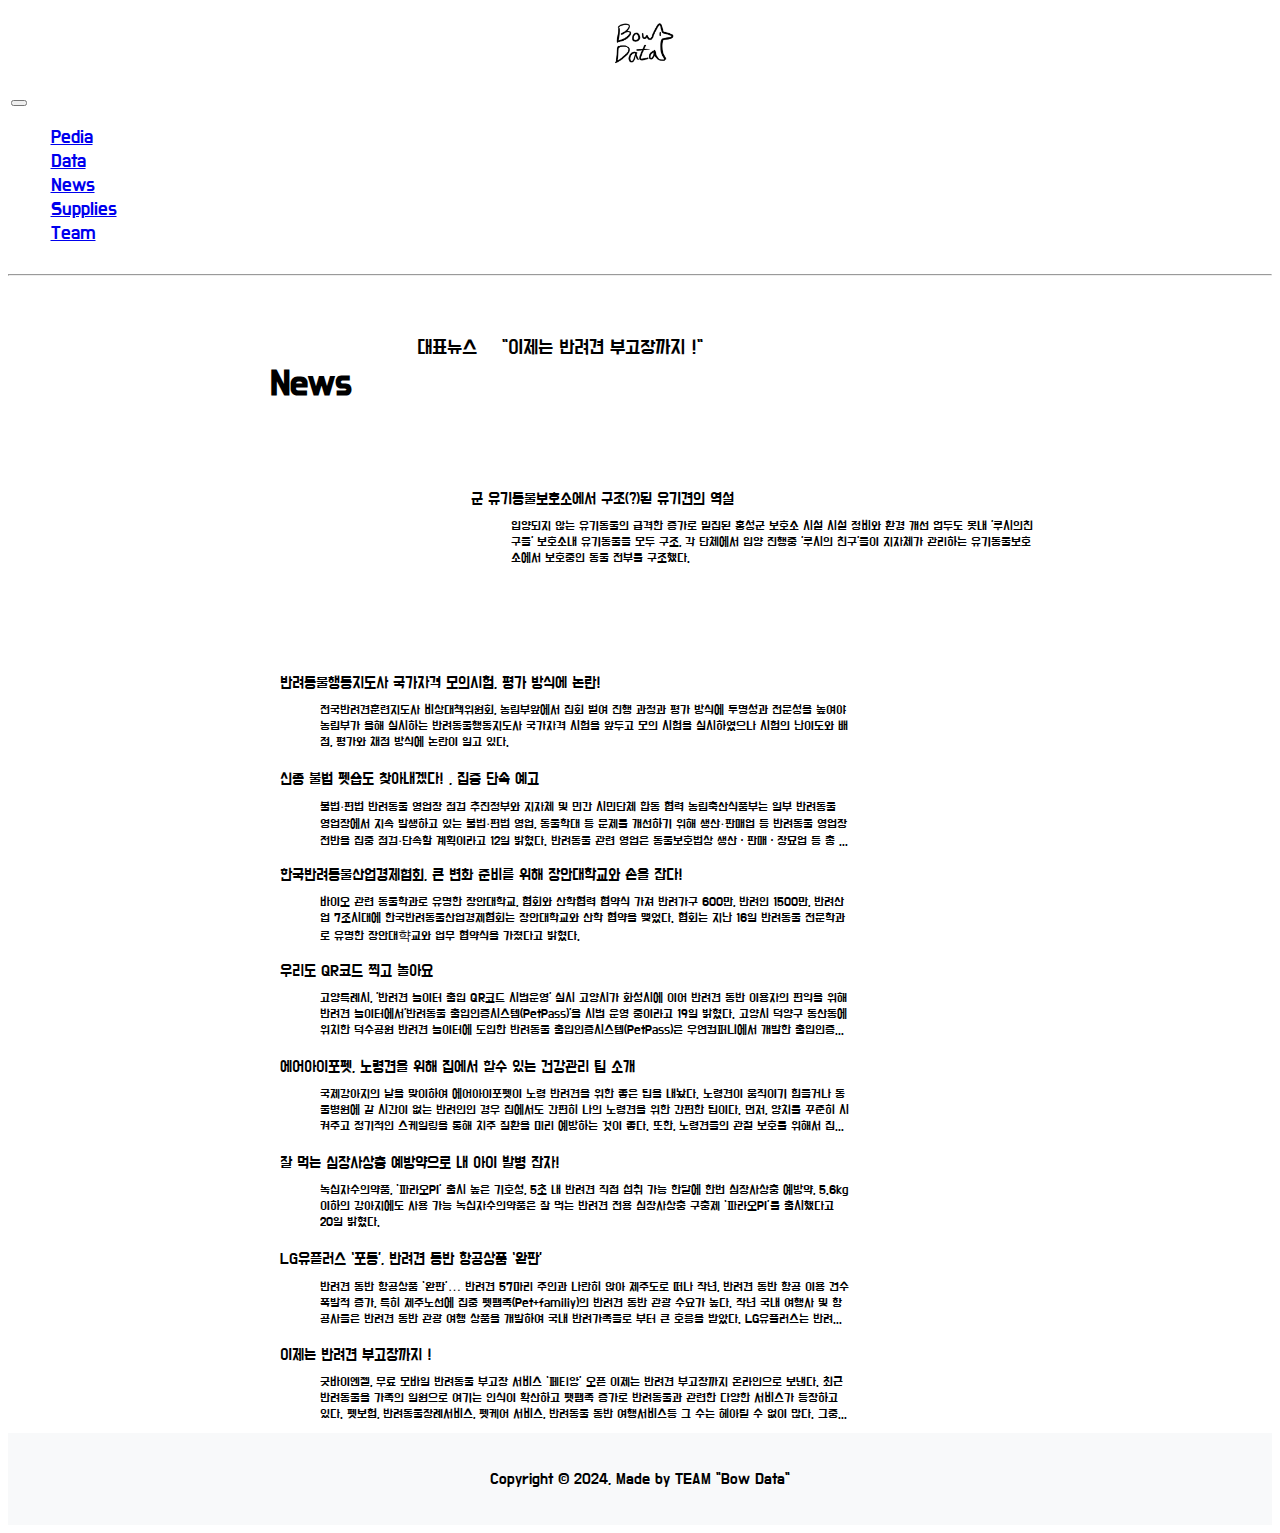
<file: news.html>
<!DOCTYPE html>
<html lang="en">
  <head>
    <meta charset="UTF-8" />
    <meta http-equiv="X-UA-Compatible" content="IE=edge" />
    <meta name="viewport" content="width=device-width, initial-scale=1.0" />
    <title>Bow Data</title>
    <link
      href="https://cdn.jsdelivr.net/npm/bootstrap@5.0.1/dist/css/bootstrap.min.css"
      rel="stylesheet"
      integrity="sha384-+0n0xVW2eSR5OomGNYDnhzAbDsOXxcvSN1TPprVMTNDbiYZCxYbOOl7+AMvyTG2x"
      crossorigin="anonymous"
    />
    <link rel="stylesheet" href="css/news-style.css" />
    <link rel="preconnect" href="https://fonts.googleapis.com" />
    <link rel="preconnect" href="https://fonts.gstatic.com" crossorigin />
    <link
      href="https://fonts.googleapis.com/css2?family=Do+Hyeon&display=swap"
      rel="stylesheet"
    />
  </head>

  <body>
    <header>
      <nav class="navbar navbar-light bg-white" style="padding: 0.5%">
        <div class="container" style="display: block; text-align: center">
          <a class="navbar-brand" href="/">
            <img src="/img/bowdatalogo.png" alt="bowdatalogo" width="90" />
          </a>
        </div>
      </nav>
      <nav
        class="navbar navbar-expand-lg navbar-light bg-white"
        style="padding: 0.2%"
      >
        <div class="container-fluid">
          <button
            class="navbar-toggler"
            type="button"
            data-bs-toggle="collapse"
            data-bs-target="#navbarSupportedContent"
            aria-controls="navbarSupportedContent"
            aria-expanded="false"
            aria-label="Toggle navigation"
          >
            <span class="navbar-toggler-icon"></span>
          </button>
          <div
            class="collapse navbar-collapse"
            id="navbarSupportedContent"
            style="
              font-family: 'Love Ya Like A Sister', cursive;
              font-size: 1.1em;
            "
          >
            <ul class="navbar-nav justify-content-center" style="width: 100%">
              <li class="nav-item">
                <a aria-current="page" class="nav-link active" href="pedia.html"
                  >Pedia</a
                >
                <!-- 견종별 소개 및 특징 설명하는 페이지 -->
              </li>
              <li class="nav-item">
                <a aria-current="page" class="nav-link active" href="data.html"
                  >Data</a
                >
                <!-- 강아지 관련 상식 페이지 -->
              </li>
              <li class="nav-item">
                <a aria-current="page" class="nav-link active" href="news.html"
                  >News</a
                >
                <!-- 강아지 관련 뉴스 페이지 -->
              </li>
              <li class="nav-item">
                <a
                  aria-current="page"
                  class="nav-link active"
                  href="supplies.html"
                  >Supplies</a
                >
                <!-- 강아지 용품 추천 페이지 -->
              </li>
              <li class="nav-item">
                <a aria-current="page" class="nav-link active" href="team.html"
                  >Team</a
                >
                <!-- 팀 프로젝트 및 팀원 소개 페이지-->
              </li>
            </ul>
          </div>
        </div>
      </nav>
      <hr />
    </header>
    <section class="article_list">
      <div class="header-container">
        <h3 class="sub-tit">News</h3>
        <header class="header">대표뉴스</header>
        <aside class="sidebar" id="sidebar">
          <section class="content">
            <div id="next" class="auto-article">
              <div class="item">
                <a
                  href="https://www.pet-news.or.kr/news/articleView.html?idxno=3419"
                >
                  "이제는 반려견 부고장까지 !"
                </a>
              </div>
              <div class="item">
                <a
                  href="https://www.pet-news.or.kr/news/articleView.html?idxno=3418"
                >
                  우리도 QR코드 찍고 놀아요!
                </a>
              </div>
              <div class="item">
                <a
                  href="https://www.pet-news.or.kr/news/articleView.html?idxno=3421"
                >
                  에어아이포펫, 노령견을 위해 집에서 할수 있는 건강관리
                </a>
              </div>
              <div class="item">
                <a
                  href="https://www.pet-news.or.kr/news/articleView.html?idxno=3420"
                >
                  잘 먹는 심장사상충 예방약으로 내 아이 발병 잡자!
                </a>
              </div>
              <div class="item">
                <a
                  href="https://www.pet-news.or.kr/news/articleView.html?idxno=3423"
                >
                  LG유플러스 ‘포동’, 반려견 동반 항공상품 ‘완판’
                </a>
              </div>
            </div>
          </section>
        </aside>
      </div>
      <ul class="art_list">
        <li>
          <div class="thumb">
            <a
              href="https://www.pet-news.or.kr/news/articleView.html?idxno=3416"
            >
              <div
                class="news_photo__ img_box"
                style="
                  width: 171px;
                  height: 96px;
                  background: url(https://cdn.pet-news.or.kr/news/photo/202403/3416_5239_329.jpg)
                    center 30% no-repeat;
                  background-size: cover;
                "
                title="군 유기동물보호소에서 구조(?)된 유기견의 역설"
              ></div
            ></a>
          </div>
          <dl>
            <dt>
              <a
                href="https://www.pet-news.or.kr/news/articleView.html?idxno=3416"
              >
                군 유기동물보호소에서 구조(?)된 유기견의 역설
              </a>
            </dt>
            <dd class="text">
              입양되지 않는 유기동물의 급격한 증가로 밀집된 홍성군 보호소 시설
              시설 정비와 환경 개선 엄두도 못내 '루시의친구들' 보호소내
              유기동물들 모두 구조, 각 단체에서 입양 진행중 '루시의 친구'들이
              지자체가 관리하는 유기동물보호소에서 보호중인 동물 전부를
              구조했다.
            </dd>
          </dl>
        </li>

        <li>
          <div class="thumb">
            <a
              href="https://www.pet-news.or.kr/news/articleView.html?idxno=3401"
            >
              <div
                class="news_photo__ img_box"
                style="
                  width: 171px;
                  height: 96px;
                  background: url(https://cdn.pet-news.or.kr/news/photo/202403/3401_5198_5328.jpg)
                    center 30% no-repeat;
                  background-size: cover;
                "
                title="반려동물행동지도사 국가자격 모의시험, 평가 방식에 논란!"
              ></div>
            </a>
          </div>
          <dl>
            <dt>
              <a
                href="https://www.pet-news.or.kr/news/articleView.html?idxno=3401"
              >
                반려동물행동지도사 국가자격 모의시험, 평가 방식에 논란!</a
              >
            </dt>
            <dd class="text">
              전국반려견훈련지도사 비상대책위원회, 농림부앞에서 집회 벌여 진행
              과정과 평가 방식에 투명성과 전문성을 높여야 농림부가 올해 실시하는
              반려동물행동지도사 국가자격 시험을 앞두고 모의 시험을 실시하였으나
              시험의 난이도와 배점, 평가와 채점 방식에 논란이 일고 있다.
            </dd>
          </dl>
        </li>

        <li>
          <div class="thumb">
            <a
              href="https://www.pet-news.or.kr/news/articleView.html?idxno=3403"
            >
              <div
                class="news_photo__ img_box"
                style="
                  width: 171px;
                  height: 96px;
                  background: url(https://cdn.pet-news.or.kr/news/photo/202403/3403_5204_1527.jpg)
                    center 30% no-repeat;
                  background-size: cover;
                "
                title="신종 불법 펫숍도 찾아내겠다! , 집중 단속 예고
          "
              ></div>
            </a>
          </div>
          <dl>
            <dt>
              <a
                href="https://www.pet-news.or.kr/news/articleView.html?idxno=3403"
              >
                <em></em>신종 불법 펫숍도 찾아내겠다! , 집중 단속 예고
              </a>
            </dt>
            <dd class="text">
              불법·편법 반려동물 영업장 점검 추진정부와 지자체 및 민간 시민단체
              합동 협력 농림축산식품부는 일부 반려동물 영업장에서 지속 발생하고
              있는 불법·편법 영업, 동물학대 등 문제를 개선하기 위해 생산·판매업
              등 반려동물 영업장 전반을 집중 점검·단속할 계획이라고 12일 밝혔다.
              반려동물 관련 영업은 동물보호법상 생산ㆍ판매ㆍ장묘업 등 총 8개의
              영업이 규정되어 있고 전국에 약 2만 2천개소의 영업장이 허가 및
              등록되어 있다. 업종별로는 미용업이 가장 많고 다음은 위탁관리업,
              판매업 순이다. `22년도 기준 반려동물 관련 영업 종사자수는
              2만6천여명에 이른다.
            </dd>
          </dl>
        </li>

        <li>
          <div class="thumb">
            <a
              href="https://www.pet-news.or.kr/news/articleView.html?idxno=3424"
            >
              <div
                class="news_photo__ img_box"
                style="
                  width: 171px;
                  height: 96px;
                  background: url(https://cdn.pet-news.or.kr/news/photo/202404/3424_5251_4842.jpg)
                    center 30% no-repeat;
                  background-size: cover;
                "
                title="한국반려동물산업경제협회, 큰 변화 준비를 위해 장안대학교와 손을 잡다!"
              ></div
            ></a>
          </div>
          <dl>
            <dt>
              <a
                href="https://www.pet-news.or.kr/news/articleView.html?idxno=3424"
              >
                한국반려동물산업경제협회, 큰 변화 준비를 위해 장안대학교와 손을
                잡다!</a
              >
            </dt>
            <dd class="text">
              바이오 관련 동물학과로 유명한 장안대학교, 협회와 산학협력 협약식
              가져 반려가구 600만, 반려인 1500만, 반려산업 7조시대에
              한국반려동물산업경제협회는 장안대학교와 산학 협약을 맺었다. 협회는
              지난 16일 반려동물 전문학과로 유명한 장안대햑교와 업무 협약식을
              가졌다고 밝혔다.
            </dd>
          </dl>
        </li>

        <li>
          <div class="thumb">
            <a
              href="https://www.pet-news.or.kr/news/articleView.html?idxno=3418"
            >
              <div
                class="news_photo__ img_box"
                style="
                  width: 171px;
                  height: 96px;
                  background: url(https://cdn.pet-news.or.kr/news/photo/202403/3418_5243_3633.jpg)
                    center 30% no-repeat;
                  background-size: cover;
                "
                title="우리도 QR코드 찍고 놀아요"
              ></div>
            </a>
          </div>
          <dl>
            <dt>
              <a
                href="https://www.pet-news.or.kr/news/articleView.html?idxno=3418"
              >
                우리도 QR코드 찍고 놀아요
              </a>
            </dt>
            <dd class="text">
              고양특례시, '반려견 놀이터 출입 QR코드 시범운영' 실시 고양시가
              화성시에 이어 반려견 동반 이용자의 편익을 위해 반려견
              놀이터에서'반려동물 출입인증시스템(PetPass)'을 시범 운영 중이라고
              19일 밝혔다. 고양시 덕양구 동산동에 위치한 덕수공원 반려견
              놀이터에 도입한 반려동물 출입인증시스템(PetPass)은 우연컴퍼니에서
              개발한 출입인증시스템으로 기존에 놀이터를 방문할 때마다 수기로
              작성하던 출입자명부 대신 QR코드로 입장하는 시스템이다.
            </dd>
          </dl>
        </li>

        <li>
          <div class="thumb">
            <a
              href="https://www.pet-news.or.kr/news/articleView.html?idxno=3421"
            >
              <div
                class="news_photo__ img_box"
                style="
                  width: 171px;
                  height: 96px;
                  background: url(https://cdn.pet-news.or.kr/news/photo/202403/3421_5247_3417.jpg)
                    center 30% no-repeat;
                  background-size: cover;
                "
                title="에어아이포펫, 노령견을 위해 집에서 할수 있는 건강관리 팁 소개"
              ></div>
            </a>
          </div>
          <dl>
            <dt>
              <a
                href="https://www.pet-news.or.kr/news/articleView.html?idxno=3421"
              >
                에어아이포펫, 노령견을 위해 집에서 할수 있는 건강관리 팁 소개
              </a>
            </dt>
            <dd class="text">
              국제강아지의 날을 맞이하여 에어아이포펫이 노령 반려견을 위한 좋은
              팁을 내놨다. 노령견이 움직이기 힘들거나 동물병원에 갈 시간이 없는
              반려인인 경우 집에서도 간편히 나의 노령견을 위한 간편한 팁이다.
              먼저, 양치를 꾸준히 시켜주고 정기적인 스케일링을 통해 치주 질환을
              미리 예방하는 것이 좋다. 또한, 노령견들의 관절 보호를 위해서
              집에서 미끄럼방지 매트를 사용하고 평소 꾸준한 산책과 운동을
              시켜주는 것이 효과적이다. 소화 기능이 떨어지는 노령견을 위해
              소화가 잘 되는 화식이나 노령견 전용 부드러운 사료를 급여하는 등
              식단 관리 또한 중요하다.
            </dd>
          </dl>
        </li>

        <li>
          <div class="thumb">
            <a
              href="https://www.pet-news.or.kr/news/articleView.html?idxno=3420"
            >
              <div
                class="news_photo__ img_box"
                style="
                  width: 171px;
                  height: 96px;
                  background: url(https://cdn.pet-news.or.kr/news/photo/202403/3420_5246_654.jpg)
                    center 30% no-repeat;
                  background-size: cover;
                "
                title="잘 먹는 심장사상충 예방약으로 내 아이 발병 잡자!"
              ></div>
            </a>
          </div>
          <dl>
            <dt>
              <a
                href="https://www.pet-news.or.kr/news/articleView.html?idxno=3420"
              >
                잘 먹는 심장사상충 예방약으로 내 아이 발병 잡자!</a
              >
            </dt>
            <dd class="text">
              녹십자수의약품, ‘파라오PI’ 출시 높은 기호성, 5초 내 반려견 직접
              섭취 가능 한달에 한번 심장사상충 예방약, 5.6kg 이하의 강아지에도
              사용 가능 녹십자수의약품은 잘 먹는 반려견 전용 심장사상충 구충제
              ‘파라오PI’를 출시했다고 20일 밝혔다.
            </dd>
          </dl>
        </li>

        <li>
          <div class="thumb">
            <a
              href="https://www.pet-news.or.kr/news/articleView.html?idxno=3423"
            >
              <div
                class="news_photo__ img_box"
                style="
                  width: 171px;
                  height: 96px;
                  background: url(https://cdn.pet-news.or.kr/news/photo/202404/3423_5248_015.jpg)
                    center 30% no-repeat;
                  background-size: cover;
                "
                title="LG유플러스 ‘포동’, 반려견 동반 항공상품 ‘완판’"
              ></div>
            </a>
          </div>
          <dl>
            <dt>
              <a
                href="https://www.pet-news.or.kr/news/articleView.html?idxno=3423"
              >
                LG유플러스 ‘포동’, 반려견 동반 항공상품 ‘완판’</a
              >
            </dt>
            <dd class="text">
              반려견 동반 항공상품 ‘완판’… 반려견 57마리 주인과 나란히 앉아
              제주도로 떠나 작년, 반려견 동반 항공 이용 건수 폭발적 증가, 특히
              제주노선에 집중 펫팸족(Pet+familiy)의 반려견 동반 관광 수요가
              높다. 작년 국내 여행사 및 항공사들은 반려견 동반 관광 여행 상품을
              개발하여 국내 반려가족들로 부터 큰 호응을 받았다. LG유플러스는
              반려가구 커뮤니티 플랫폼 ‘포동’을 통해 선보인 반려견 동반 제주여행
              전세기 상품 ‘포동 전세기’가 완판됐다고 7일 밝혔다.
            </dd>
          </dl>
        </li>

        <li>
          <div class="thumb">
            <a
              href="https://www.pet-news.or.kr/news/articleView.html?idxno=3419"
            >
              <div
                class="news_photo__ img_box"
                style="
                  width: 171px;
                  height: 96px;
                  background: url(https://cdn.pet-news.or.kr/news/photo/202403/3419_5244_71.jpg)
                    center 30% no-repeat;
                  background-size: cover;
                "
                title="이제는 반려견 부고장까지 !"
              ></div>
            </a>
          </div>
          <dl>
            <dt>
              <a
                href="https://www.pet-news.or.kr/news/articleView.html?idxno=3419"
              >
                이제는 반려견 부고장까지 !</a
              >
            </dt>
            <dd class="text">
              굿바이엔젤, 무료 모바일 반려동물 부고장 서비스 ‘페티앙’ 오픈
              이제는 반려견 부고장까지 온라인으로 보낸다. 최근 반려동물을 가족의
              일원으로 여기는 인식이 확산하고 팻팸족 증가로 반려동물과 관련한
              다양한 서비스가 등장하고 있다. 펫보험, 반려동물장례서비스, 펫케어
              서비스, 반려동물 동반 여행서비스등 그 수는 헤아릴 수 없이 많다.
              그중에서도 반려동물 부고장을 온라인으로 무료 작성을 해주는
              서비스가 등장해 눈길을 끌고 있다. 반려동물 장례 서비스 업체
              굿바이엔젤은 반려동물의 부고를 알릴 수 있는 모바일 반려동물 부고장
              서비스 사이트 ‘페티앙(www.petian.co.kr)’을 오픈했다고 20일 밝혔다.
            </dd>
          </dl>
        </li>
      </ul>
    </section>

    <footer>
      <p>Copyright &copy; 2024, Made by TEAM "Bow Data"<br /></p>
    </footer>

    <script src="news.js"></script>
    <script
      src="https://cdn.jsdelivr.net/npm/bootstrap@5.0.1/dist/js/bootstrap.bundle.min.js"
      integrity="sha384-gtEjrD/SeCtmISkJkNUaaKMoLD0//ElJ19smozuHV6z3Iehds+3Ulb9Bn9Plx0x4"
      crossorigin="anonymous"
    ></script>
  </body>
</html>
</file>
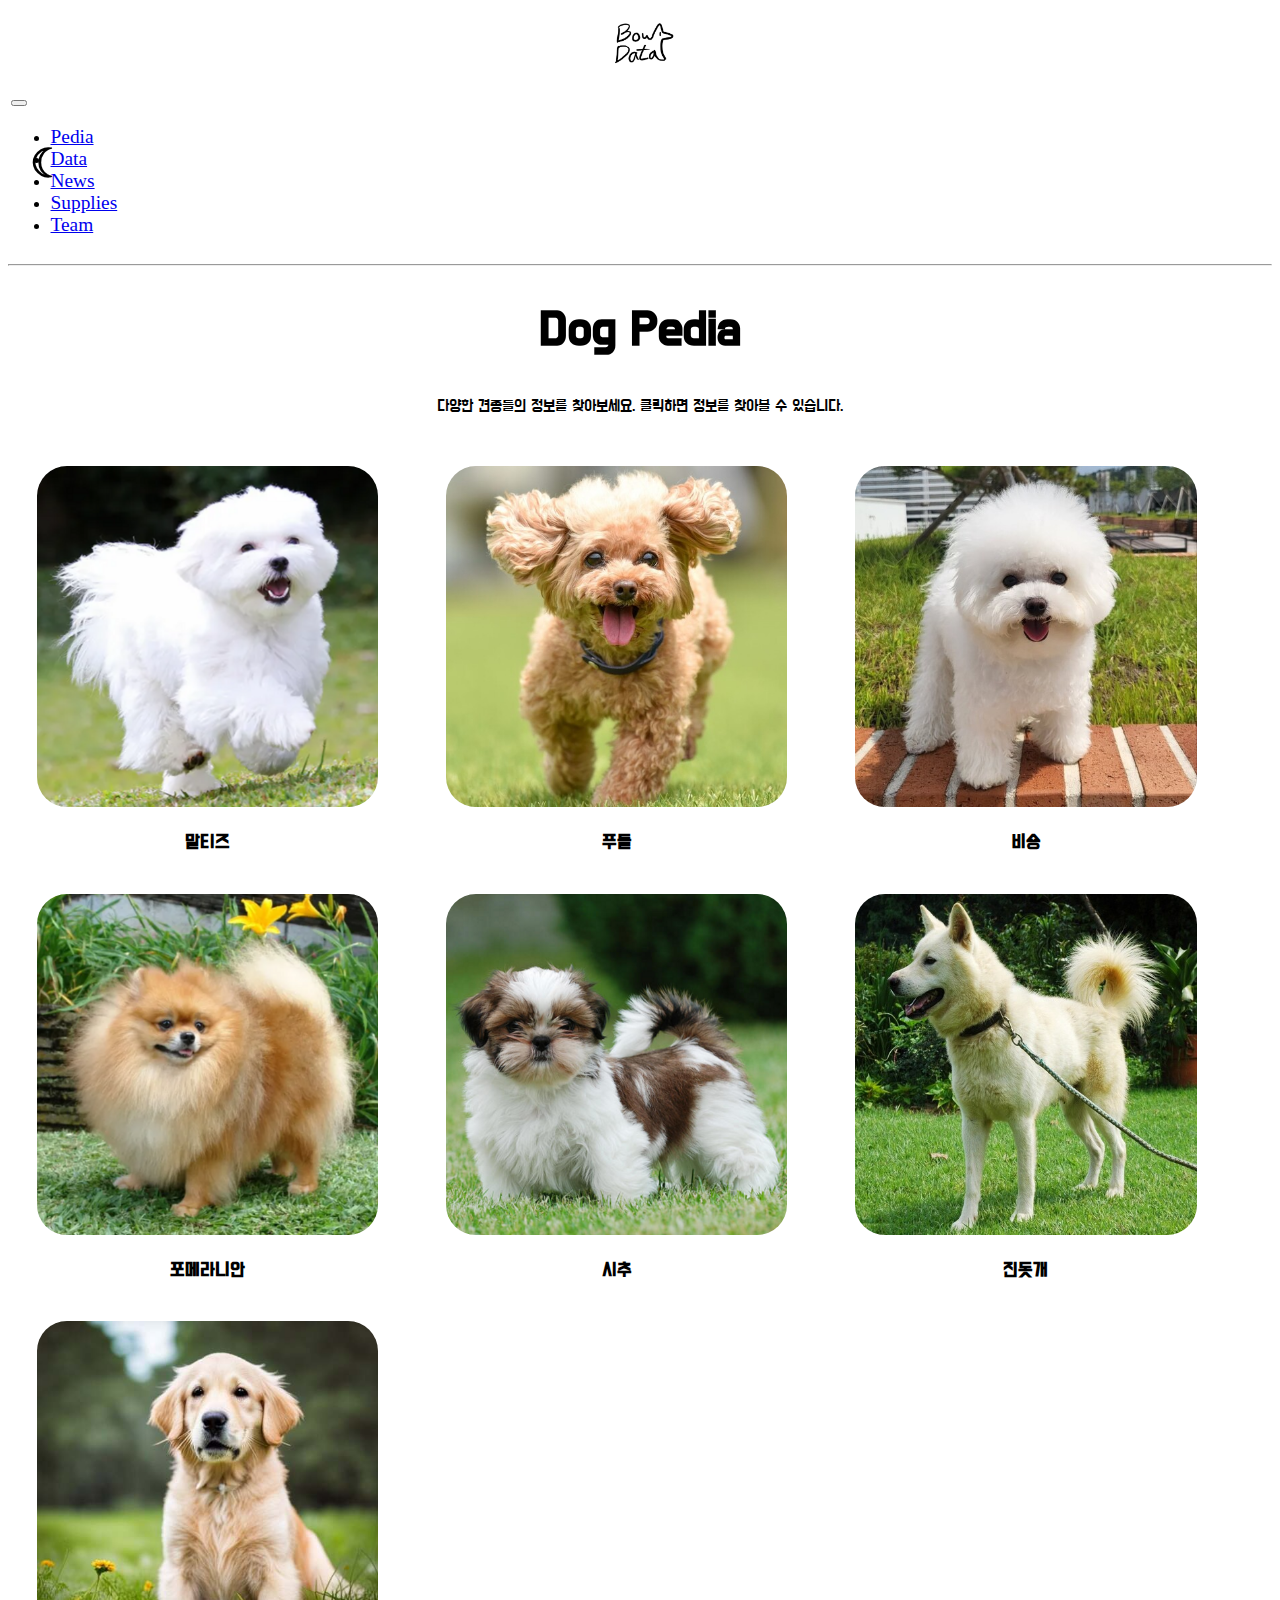
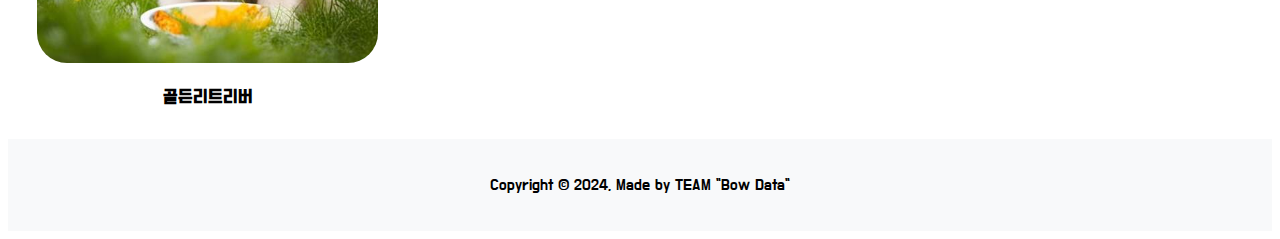
<file: pedia.html>
<!DOCTYPE html>
<html lang="en">
  <head>
    <meta charset="UTF-8" />
    <meta http-equiv="X-UA-Compatible" content="IE=edge" />
    <meta name="viewport" content="width=device-width, initial-scale=1.0" />
    <title>Bow Data</title>
    <script
      src="https://cdn.jsdelivr.net/npm/bootstrap@5.0.1/dist/js/bootstrap.bundle.min.js"
      integrity="sha384-gtEjrD/SeCtmISkJkNUaaKMoLD0//ElJ19smozuHV6z3Iehds+3Ulb9Bn9Plx0x4"
      crossorigin="anonymous"
    ></script>
    <link
      href="https://cdn.jsdelivr.net/npm/bootstrap@5.0.1/dist/css/bootstrap.min.css"
      rel="stylesheet"
      integrity="sha384-+0n0xVW2eSR5OomGNYDnhzAbDsOXxcvSN1TPprVMTNDbiYZCxYbOOl7+AMvyTG2x"
      crossorigin="anonymous"
    />
    <link rel="stylesheet" href="css/pedia-style.css" />
    <link rel="preconnect" href="https://fonts.googleapis.com" />
    <link rel="preconnect" href="https://fonts.gstatic.com" crossorigin />
    <link
      href="https://fonts.googleapis.com/css2?family=Do+Hyeon&display=swap"
      rel="stylesheet"
    />
  </head>
  <body>
    <header id="header">
      <nav class="navbar navbar-light bg-white" style="padding: 0.5%">
        <div class="container" style="display: block; text-align: center">
          <a class="navbar-brand" href="/">
            <img src="/img/bowdatalogo.png" alt="bowdatalogo" width="90" />
          </a>
        </div>
      </nav>
      <nav
        class="navbar navbar-expand-lg navbar-light bg-white"
        style="padding: 0.2%"
      >
        <div class="container-fluid">
          <button
            class="navbar-toggler"
            type="button"
            data-bs-toggle="collapse"
            data-bs-target="#navbarSupportedContent"
            aria-controls="navbarSupportedContent"
            aria-expanded="false"
            aria-label="Toggle navigation"
          >
            <span class="navbar-toggler-icon"></span>
          </button>
          <div
            class="collapse navbar-collapse"
            id="navbarSupportedContent"
            style="
              font-family: 'Love Ya Like A Sister', cursive;
              font-size: 1.1em;
            "
          >
            <ul class="navbar-nav justify-content-center" style="width: 100%">
              <li class="nav-item">
                <a aria-current="page" class="nav-link active" href="pedia.html"
                  >Pedia</a
                >
                <!-- 견종별 소개 및 특징 설명하는 페이지 -->
              </li>
              <li class="nav-item">
                <a aria-current="page" class="nav-link active" href="data.html"
                  >Data</a
                >
                <!-- 강아지 관련 상식 페이지 -->
              </li>
              <li class="nav-item">
                <a aria-current="page" class="nav-link active" href="news.html"
                  >News</a
                >
                <!-- 강아지 관련 뉴스 페이지 -->
              </li>
              <li class="nav-item">
                <a
                  aria-current="page"
                  class="nav-link active"
                  href="supplies.html"
                  >Supplies</a
                >
                <!-- 강아지 용품 추천 페이지 -->
              </li>
              <li class="nav-item">
                <a aria-current="page" class="nav-link active" href="team.html"
                  >Team</a
                >
                <!-- 팀 프로젝트 및 팀원 소개 페이지-->
              </li>
            </ul>
          </div>
        </div>
      </nav>
      <hr />
    </header>

    <section id="boxes">
      <div class="container">
        <h1>Dog Pedia</h1>
        <p>
          다양한 견종들의 정보를 찾아보세요. 클릭하면 정보를 찾아볼 수 있습니다.
        </p>
        <div class="box">
          <a href="moltise.html"><img src="./img/moltise.png" /></a>
          <h3>말티즈</h3>
        </div>

        <div class="box">
          <a href="poodle.html"> <img src="./img/poodle.jpg" /></a>
          <h3>푸들</h3>
        </div>

        <div class="box">
          <a href="bichon.html"> <img src="./img/bichon.jpg" /></a>
          <h3>비숑</h3>
        </div>

        <div class="box">
          <a href="pome.html"><img src="./img/pome.png" /></a>
          <h3>포메라니안</h3>
        </div>

        <div class="box">
          <a href="shihtzu.html"><img src="./img/shihtzu.jpg" /></a>
          <h3>시추</h3>
        </div>

        <div class="box">
          <a href="jindo.html"><img src="./img/jindo.jpg" /></a>
          <h3>진돗개</h3>
        </div>

        <div class="box">
          <a href="golden.html"><img src="./img/goldenr.jpg" /></a>
          <h3>골든리트리버</h3>
        </div>
      </div>
    </section>

    <div class="icon" id="dark-mode-icon">☾</div>

    <footer id="footer">
      <p>Copyright &copy; 2024, Made by TEAM "Bow Data"<br /></p>
    </footer>

    <script src="pedia.js"></script>
  </body>
</html>
</file>
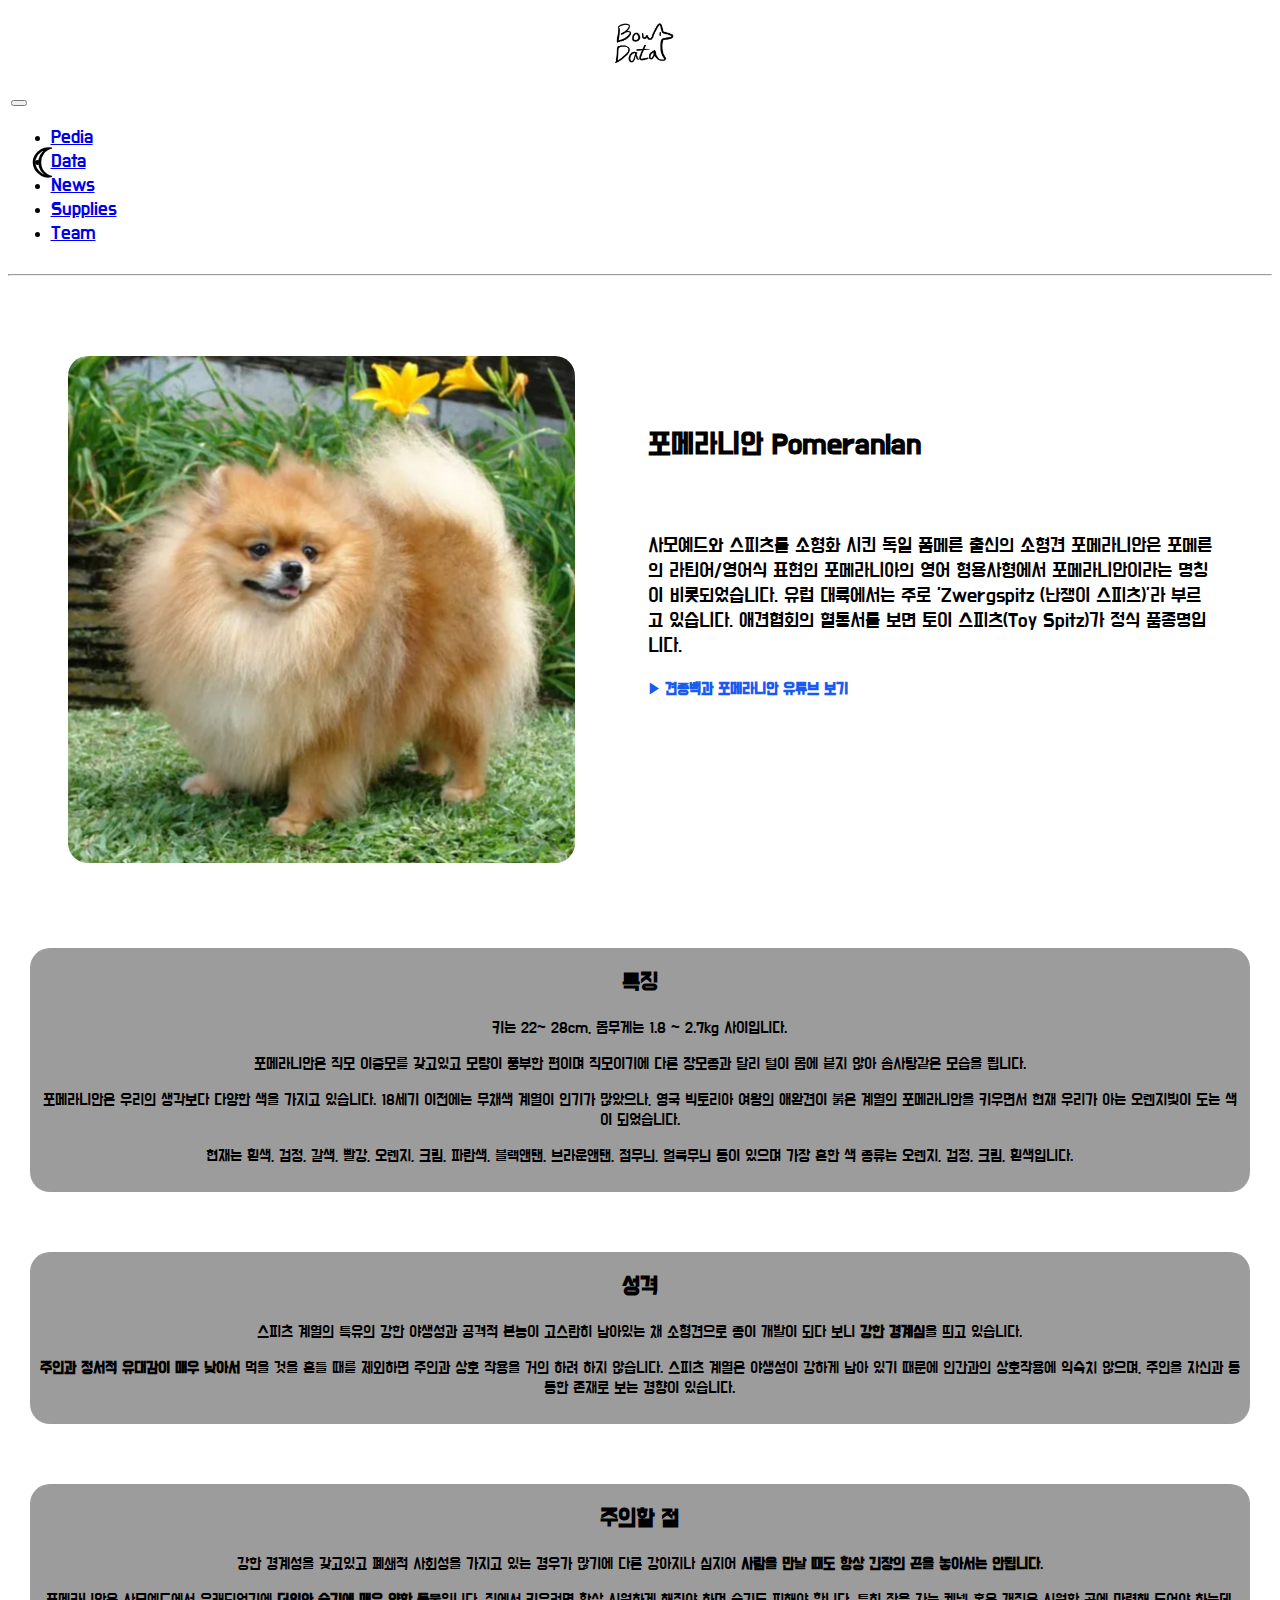
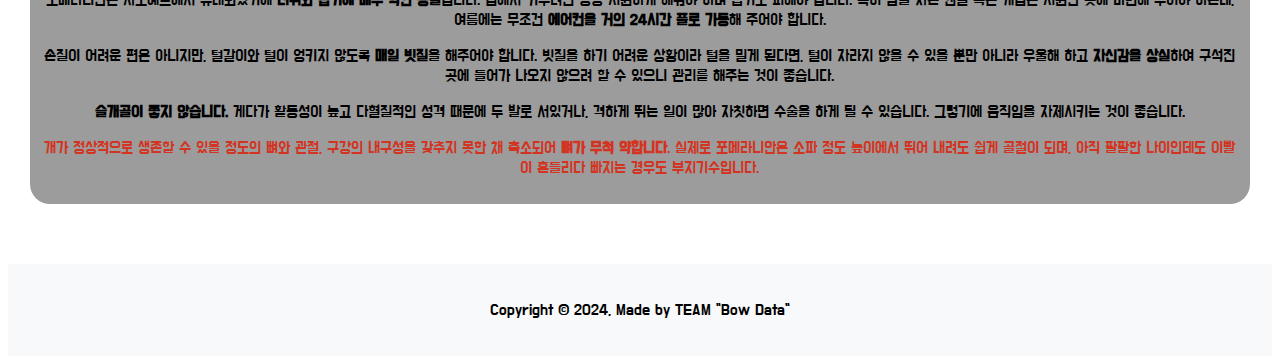
<file: pome.html>
<!DOCTYPE html>
<html lang="en">
  <head>
    <meta charset="UTF-8" />
    <meta http-equiv="X-UA-Compatible" content="IE=edge" />
    <meta name="viewport" content="width=device-width, initial-scale=1.0" />
    <title>Bow Data</title>
    <script
      src="https://cdn.jsdelivr.net/npm/bootstrap@5.0.1/dist/js/bootstrap.bundle.min.js"
      integrity="sha384-gtEjrD/SeCtmISkJkNUaaKMoLD0//ElJ19smozuHV6z3Iehds+3Ulb9Bn9Plx0x4"
      crossorigin="anonymous"
    ></script>
    <link
      href="https://cdn.jsdelivr.net/npm/bootstrap@5.0.1/dist/css/bootstrap.min.css"
      rel="stylesheet"
      integrity="sha384-+0n0xVW2eSR5OomGNYDnhzAbDsOXxcvSN1TPprVMTNDbiYZCxYbOOl7+AMvyTG2x"
      crossorigin="anonymous"
    />
    <link rel="stylesheet" href="css/dog-style.css" />
    <link rel="preconnect" href="https://fonts.googleapis.com" />
    <link rel="preconnect" href="https://fonts.gstatic.com" crossorigin />
    <link
      href="https://fonts.googleapis.com/css2?family=Do+Hyeon&display=swap"
      rel="stylesheet"
    />
  </head>
  <body>
    <header id="header">
      <nav class="navbar navbar-light bg-white" style="padding: 0.5%">
        <div class="container" style="display: block; text-align: center">
          <a class="navbar-brand" href="/">
            <img src="/img/bowdatalogo.png" alt="bowdatalogo" width="90" />
          </a>
        </div>
      </nav>
      <nav
        class="navbar navbar-expand-lg navbar-light bg-white"
        style="padding: 0.2%"
      >
        <div class="container-fluid">
          <button
            class="navbar-toggler"
            type="button"
            data-bs-toggle="collapse"
            data-bs-target="#navbarSupportedContent"
            aria-controls="navbarSupportedContent"
            aria-expanded="false"
            aria-label="Toggle navigation"
          >
            <span class="navbar-toggler-icon"></span>
          </button>
          <div
            class="collapse navbar-collapse"
            id="navbarSupportedContent"
            style="
              font-family: 'Love Ya Like A Sister', cursive;
              font-size: 1.1em;
            "
          >
            <ul class="navbar-nav justify-content-center" style="width: 100%">
              <li class="nav-item">
                <a aria-current="page" class="nav-link active" href="pedia.html"
                  >Pedia</a
                >
                <!-- 견종별 소개 및 특징 설명하는 페이지 -->
              </li>
              <li class="nav-item">
                <a aria-current="page" class="nav-link active" href="data.html"
                  >Data</a
                >
                <!-- 강아지 관련 상식 페이지 -->
              </li>
              <li class="nav-item">
                <a aria-current="page" class="nav-link active" href="news.html"
                  >News</a
                >
                <!-- 강아지 관련 뉴스 페이지 -->
              </li>
              <li class="nav-item">
                <a
                  aria-current="page"
                  class="nav-link active"
                  href="supplies.html"
                  >Supplies</a
                >
                <!-- 강아지 용품 추천 페이지 -->
              </li>
              <li class="nav-item">
                <a aria-current="page" class="nav-link active" href="team.html"
                  >Team</a
                >
                <!-- 팀 프로젝트 및 팀원 소개 페이지-->
              </li>
            </ul>
          </div>
        </div>
      </nav>
      <hr />
    </header>

    <div class="layout">
      <article>
        <div class="flexbox">
          <div class="item">
            <img src="./img/pome.png" alt="포메라니안 사진" />
          </div>
          <div class="item">
            <h2>포메라니안 Pomeranian</h2>
            <p>
              사모예드와 스피츠를 소형화 시킨 독일 폼메른 출신의 소형견
              포메라니안은 포메른의 라틴어/영어식 표현인 포메라니아의 영어
              형용사형에서 포메라니안이라는 명칭이 비롯되었습니다. 유럽
              대륙에서는 주로 'Zwergspitz (난쟁이 스피츠)'라 부르고 있습니다.
              애견협회의 혈통서를 보면 토이 스피츠(Toy Spitz)가 정식
              품종명입니다.
            </p>

            <a
              class="youtube"
              href="https://www.youtube.com/watch?v=MItHENgKUpQ"
              target="_blank"
            >
              ▶ 견종백과 포메라니안 유튜브 보기</a
            >
          </div>
        </div>
      </article>
    </div>

    <section id="boxes"></section>

    <div class="icon" id="dark-mode-icon">☾</div>

    <footer id="footer">
      <p>Copyright &copy; 2024, Made by TEAM "Bow Data"<br /></p>
    </footer>

    <script src="./dogjs/pome.js"></script>
    <script src="pedia.js"></script>
  </body>
</html>
</file>
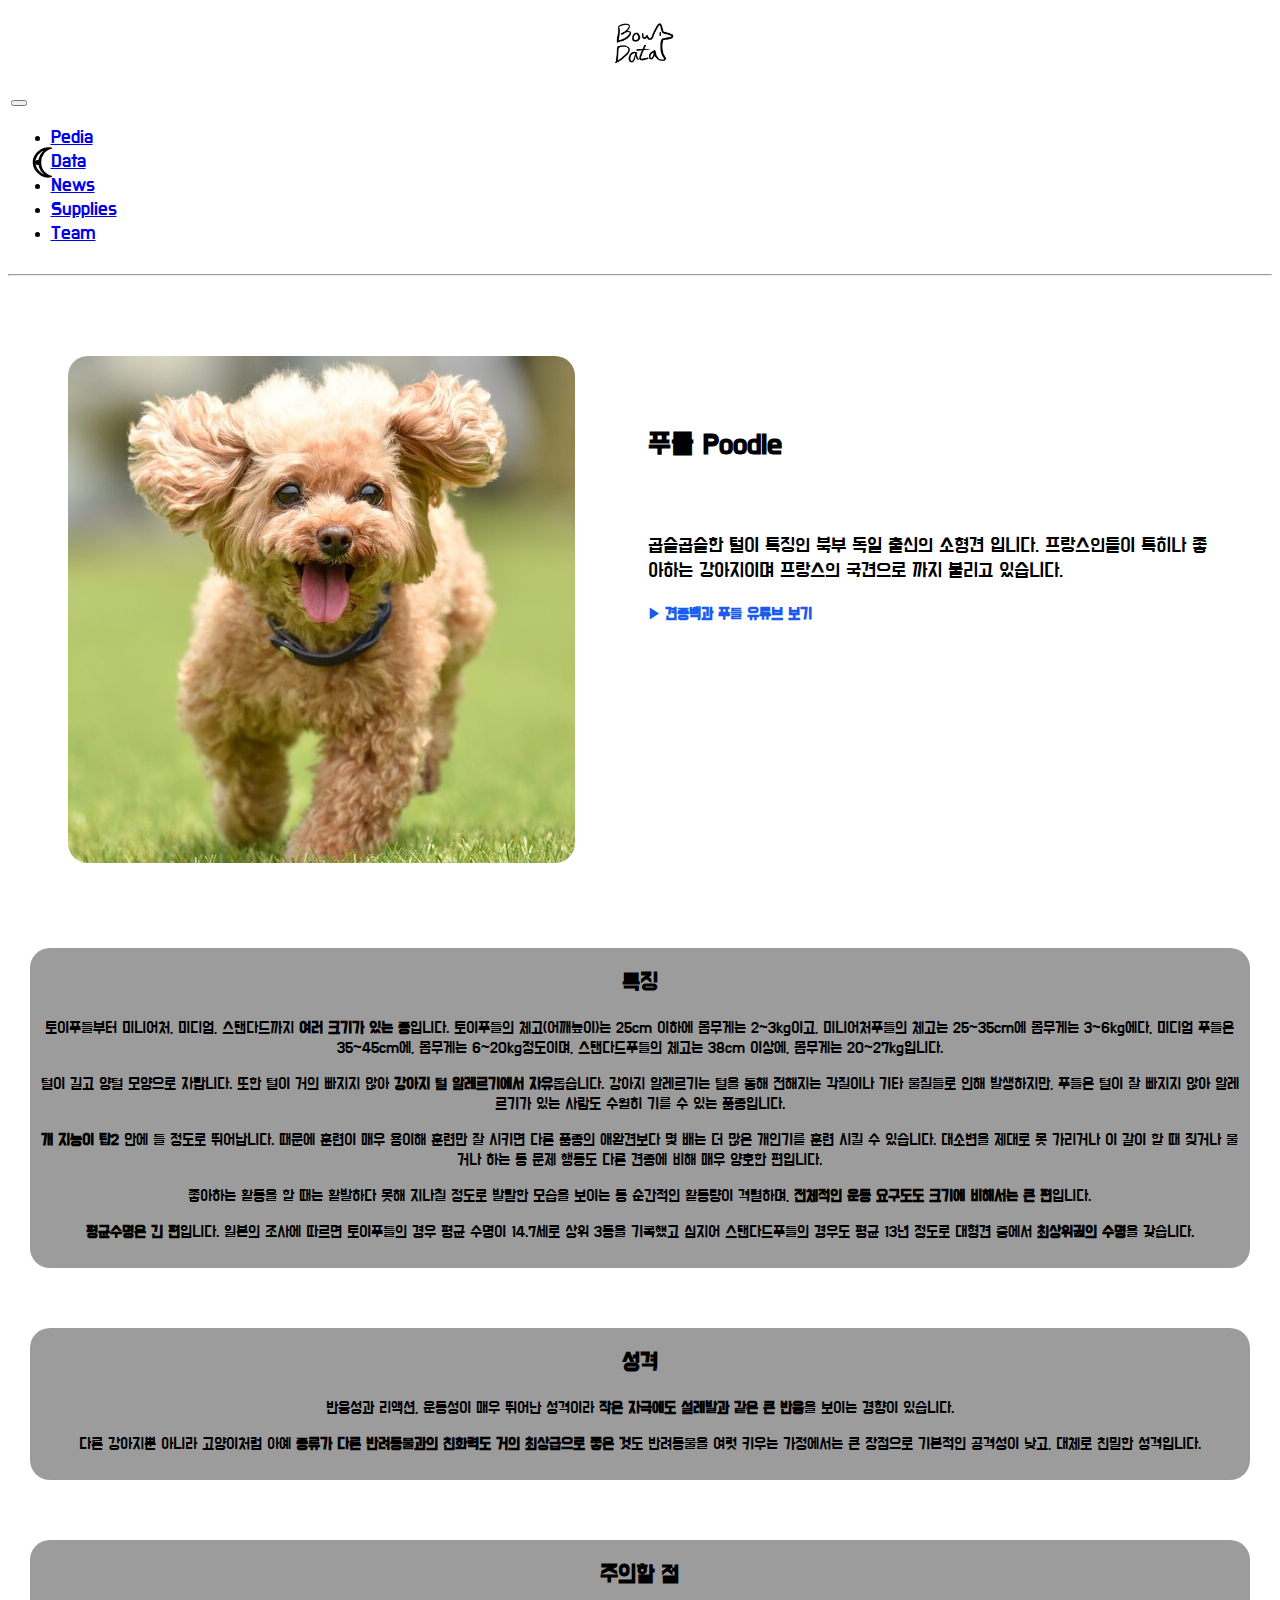
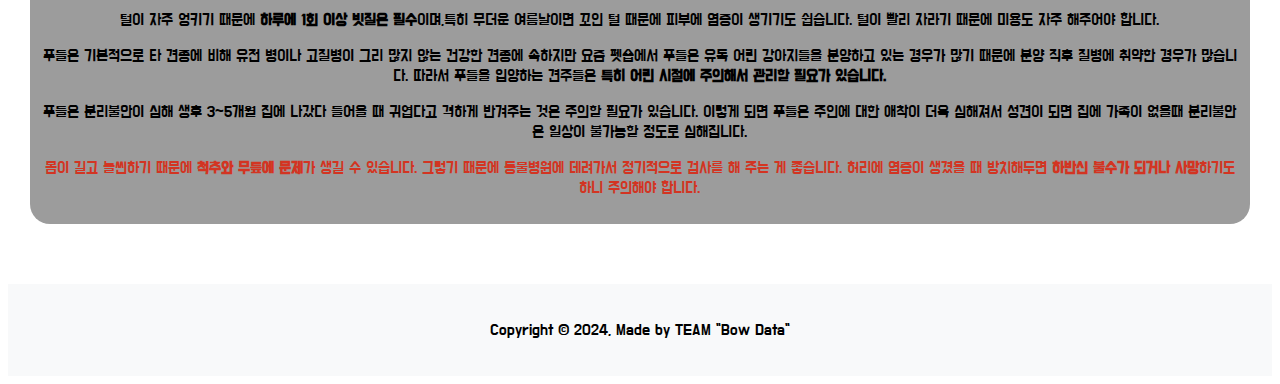
<file: poodle.html>
<!DOCTYPE html>
<html lang="en">
  <head>
    <meta charset="UTF-8" />
    <meta http-equiv="X-UA-Compatible" content="IE=edge" />
    <meta name="viewport" content="width=device-width, initial-scale=1.0" />
    <title>Bow Data</title>
    <script
      src="https://cdn.jsdelivr.net/npm/bootstrap@5.0.1/dist/js/bootstrap.bundle.min.js"
      integrity="sha384-gtEjrD/SeCtmISkJkNUaaKMoLD0//ElJ19smozuHV6z3Iehds+3Ulb9Bn9Plx0x4"
      crossorigin="anonymous"
    ></script>
    <link
      href="https://cdn.jsdelivr.net/npm/bootstrap@5.0.1/dist/css/bootstrap.min.css"
      rel="stylesheet"
      integrity="sha384-+0n0xVW2eSR5OomGNYDnhzAbDsOXxcvSN1TPprVMTNDbiYZCxYbOOl7+AMvyTG2x"
      crossorigin="anonymous"
    />
    <link rel="stylesheet" href="css/dog-style.css" />
    <link rel="preconnect" href="https://fonts.googleapis.com" />
    <link rel="preconnect" href="https://fonts.gstatic.com" crossorigin />
    <link
      href="https://fonts.googleapis.com/css2?family=Do+Hyeon&display=swap"
      rel="stylesheet"
    />
  </head>
  <body>
    <header id="header">
      <nav class="navbar navbar-light bg-white" style="padding: 0.5%">
        <div class="container" style="display: block; text-align: center">
          <a class="navbar-brand" href="/">
            <img src="/img/bowdatalogo.png" alt="bowdatalogo" width="90" />
          </a>
        </div>
      </nav>
      <nav
        class="navbar navbar-expand-lg navbar-light bg-white"
        style="padding: 0.2%"
      >
        <div class="container-fluid">
          <button
            class="navbar-toggler"
            type="button"
            data-bs-toggle="collapse"
            data-bs-target="#navbarSupportedContent"
            aria-controls="navbarSupportedContent"
            aria-expanded="false"
            aria-label="Toggle navigation"
          >
            <span class="navbar-toggler-icon"></span>
          </button>
          <div
            class="collapse navbar-collapse"
            id="navbarSupportedContent"
            style="
              font-family: 'Love Ya Like A Sister', cursive;
              font-size: 1.1em;
            "
          >
            <ul class="navbar-nav justify-content-center" style="width: 100%">
              <li class="nav-item">
                <a aria-current="page" class="nav-link active" href="pedia.html"
                  >Pedia</a
                >
                <!-- 견종별 소개 및 특징 설명하는 페이지 -->
              </li>
              <li class="nav-item">
                <a aria-current="page" class="nav-link active" href="data.html"
                  >Data</a
                >
                <!-- 강아지 관련 상식 페이지 -->
              </li>
              <li class="nav-item">
                <a aria-current="page" class="nav-link active" href="news.html"
                  >News</a
                >
                <!-- 강아지 관련 뉴스 페이지 -->
              </li>
              <li class="nav-item">
                <a
                  aria-current="page"
                  class="nav-link active"
                  href="supplies.html"
                  >Supplies</a
                >
                <!-- 강아지 용품 추천 페이지 -->
              </li>
              <li class="nav-item">
                <a aria-current="page" class="nav-link active" href="team.html"
                  >Team</a
                >
                <!-- 팀 프로젝트 및 팀원 소개 페이지-->
              </li>
            </ul>
          </div>
        </div>
      </nav>
      <hr />
    </header>

    <div class="layout">
      <article>
        <div class="flexbox">
          <div class="item">
            <img src="./img/poodle.jpg" alt="푸들사진" />
          </div>
          <div class="item">
            <h2>푸들 Poodle</h2>
            <p>
              곱슬곱슬한 털이 특징인 북부 독일 출신의 소형견 입니다.
              프랑스인들이 특히나 좋아하는 강아지이며 프랑스의 국견으로 까지
              불리고 있습니다.
            </p>

            <a
              class="youtube"
              href="https://www.youtube.com/watch?v=3sysIjGyxXE"
              target="_blank"
            >
              ▶ 견종백과 푸들 유튜브 보기</a
            >
          </div>
        </div>
      </article>
    </div>

    <section id="boxes"></section>

    <div class="icon" id="dark-mode-icon">☾</div>

    <footer id="footer">
      <p>Copyright &copy; 2024, Made by TEAM "Bow Data"<br /></p>
    </footer>

    <script src="./dogjs/poodle.js"></script>
    <script src="pedia.js"></script>
  </body>
</html>
</file>
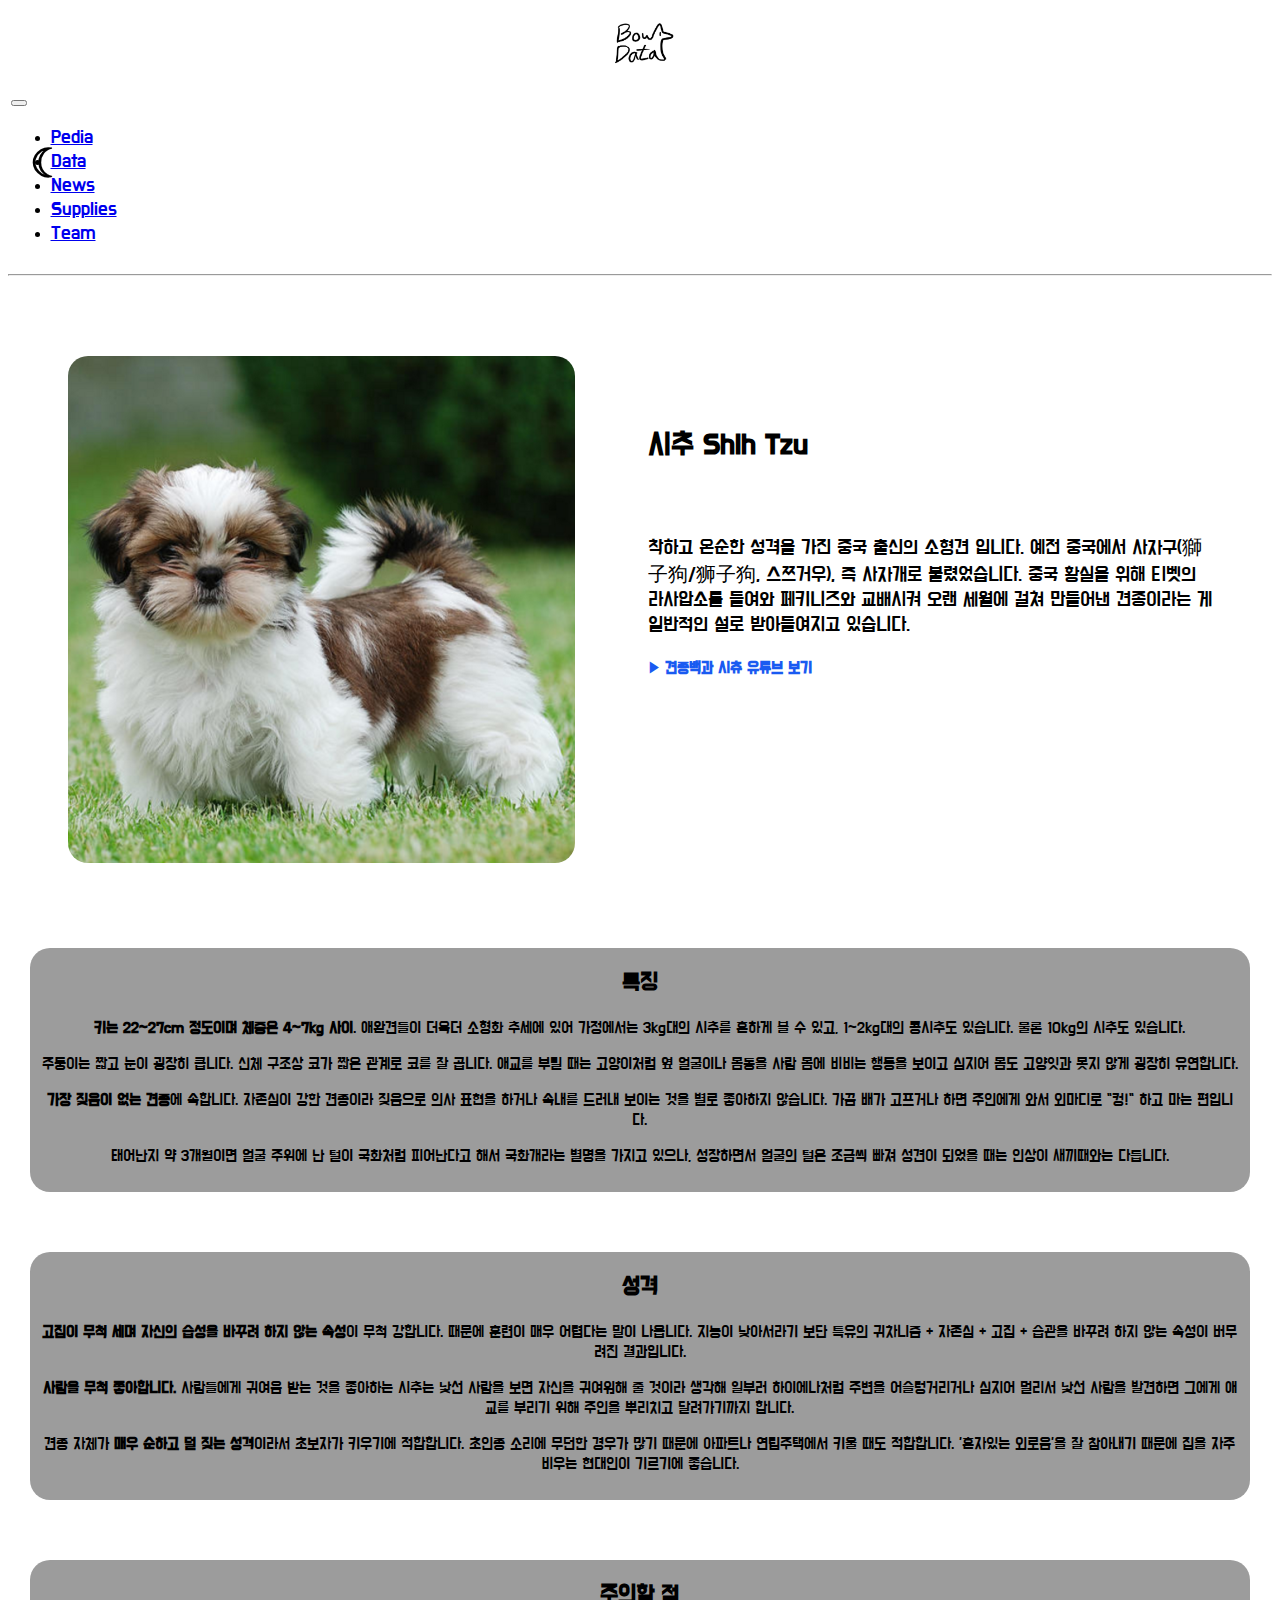
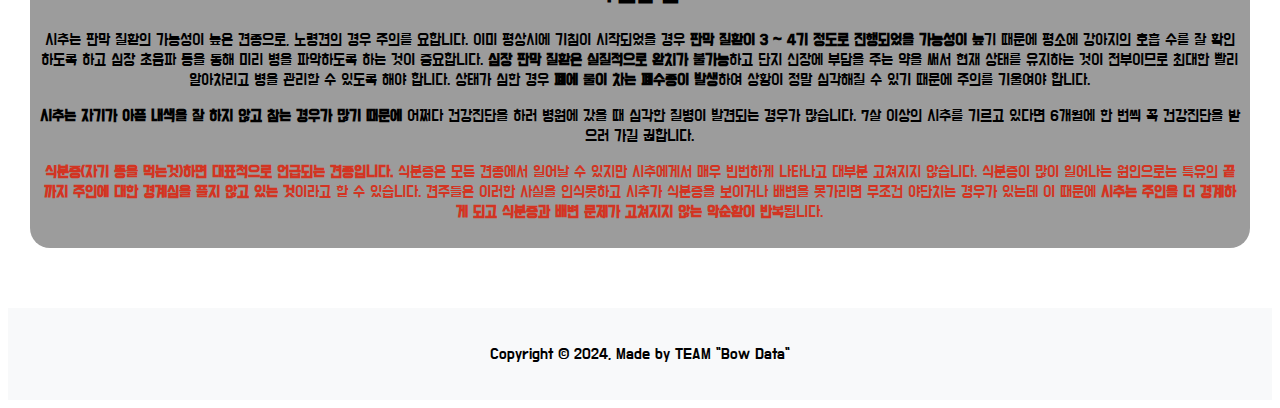
<file: shihtzu.html>
<!DOCTYPE html>
<html lang="en">
  <head>
    <meta charset="UTF-8" />
    <meta http-equiv="X-UA-Compatible" content="IE=edge" />
    <meta name="viewport" content="width=device-width, initial-scale=1.0" />
    <title>Bow Data</title>
    <script
      src="https://cdn.jsdelivr.net/npm/bootstrap@5.0.1/dist/js/bootstrap.bundle.min.js"
      integrity="sha384-gtEjrD/SeCtmISkJkNUaaKMoLD0//ElJ19smozuHV6z3Iehds+3Ulb9Bn9Plx0x4"
      crossorigin="anonymous"
    ></script>
    <link
      href="https://cdn.jsdelivr.net/npm/bootstrap@5.0.1/dist/css/bootstrap.min.css"
      rel="stylesheet"
      integrity="sha384-+0n0xVW2eSR5OomGNYDnhzAbDsOXxcvSN1TPprVMTNDbiYZCxYbOOl7+AMvyTG2x"
      crossorigin="anonymous"
    />
    <link rel="stylesheet" href="css/dog-style.css" />
    <link rel="preconnect" href="https://fonts.googleapis.com" />
    <link rel="preconnect" href="https://fonts.gstatic.com" crossorigin />
    <link
      href="https://fonts.googleapis.com/css2?family=Do+Hyeon&display=swap"
      rel="stylesheet"
    />
  </head>
  <body>
    <header id="header">
      <nav class="navbar navbar-light bg-white" style="padding: 0.5%">
        <div class="container" style="display: block; text-align: center">
          <a class="navbar-brand" href="/">
            <img src="/img/bowdatalogo.png" alt="bowdatalogo" width="90" />
          </a>
        </div>
      </nav>
      <nav
        class="navbar navbar-expand-lg navbar-light bg-white"
        style="padding: 0.2%"
      >
        <div class="container-fluid">
          <button
            class="navbar-toggler"
            type="button"
            data-bs-toggle="collapse"
            data-bs-target="#navbarSupportedContent"
            aria-controls="navbarSupportedContent"
            aria-expanded="false"
            aria-label="Toggle navigation"
          >
            <span class="navbar-toggler-icon"></span>
          </button>
          <div
            class="collapse navbar-collapse"
            id="navbarSupportedContent"
            style="
              font-family: 'Love Ya Like A Sister', cursive;
              font-size: 1.1em;
            "
          >
            <ul class="navbar-nav justify-content-center" style="width: 100%">
              <li class="nav-item">
                <a aria-current="page" class="nav-link active" href="pedia.html"
                  >Pedia</a
                >
                <!-- 견종별 소개 및 특징 설명하는 페이지 -->
              </li>
              <li class="nav-item">
                <a aria-current="page" class="nav-link active" href="data.html"
                  >Data</a
                >
                <!-- 강아지 관련 상식 페이지 -->
              </li>
              <li class="nav-item">
                <a aria-current="page" class="nav-link active" href="news.html"
                  >News</a
                >
                <!-- 강아지 관련 뉴스 페이지 -->
              </li>
              <li class="nav-item">
                <a
                  aria-current="page"
                  class="nav-link active"
                  href="supplies.html"
                  >Supplies</a
                >
                <!-- 강아지 용품 추천 페이지 -->
              </li>
              <li class="nav-item">
                <a aria-current="page" class="nav-link active" href="team.html"
                  >Team</a
                >
                <!-- 팀 프로젝트 및 팀원 소개 페이지-->
              </li>
            </ul>
          </div>
        </div>
      </nav>
      <hr />
    </header>

    <div class="layout">
      <article>
        <div class="flexbox">
          <div class="item">
            <img src="./img/shihtzu.jpg" alt="시추 사진" />
          </div>
          <div class="item">
            <h2>시추 Shih Tzu</h2>
            <p>
              착하고 온순한 성격을 가진 중국 출신의 소형견 입니다. 예전 중국에서
              사자구(獅子狗/狮子狗, 스쯔거우), 즉 사자개로 불렸었습니다. 중국
              황실을 위해 티벳의 라사압소를 들여와 페키니즈와 교배시켜 오랜
              세월에 걸쳐 만들어낸 견종이라는 게 일반적인 설로 받아들여지고
              있습니다.
            </p>
            <a
              class="youtube"
              href="https://www.youtube.com/watch?v=xZ0fO7PLY9M"
              target="_blank"
            >
              ▶ 견종백과 시츄 유튜브 보기</a
            >
          </div>
        </div>
      </article>
    </div>

    <section id="boxes"></section>

    <div class="icon" id="dark-mode-icon">☾</div>

    <footer id="footer">
      <p>Copyright &copy; 2024, Made by TEAM "Bow Data"<br /></p>
    </footer>

    <script src="./dogjs/shihzu.js"></script>
    <script src="pedia.js"></script>
  </body>
</html>
</file>
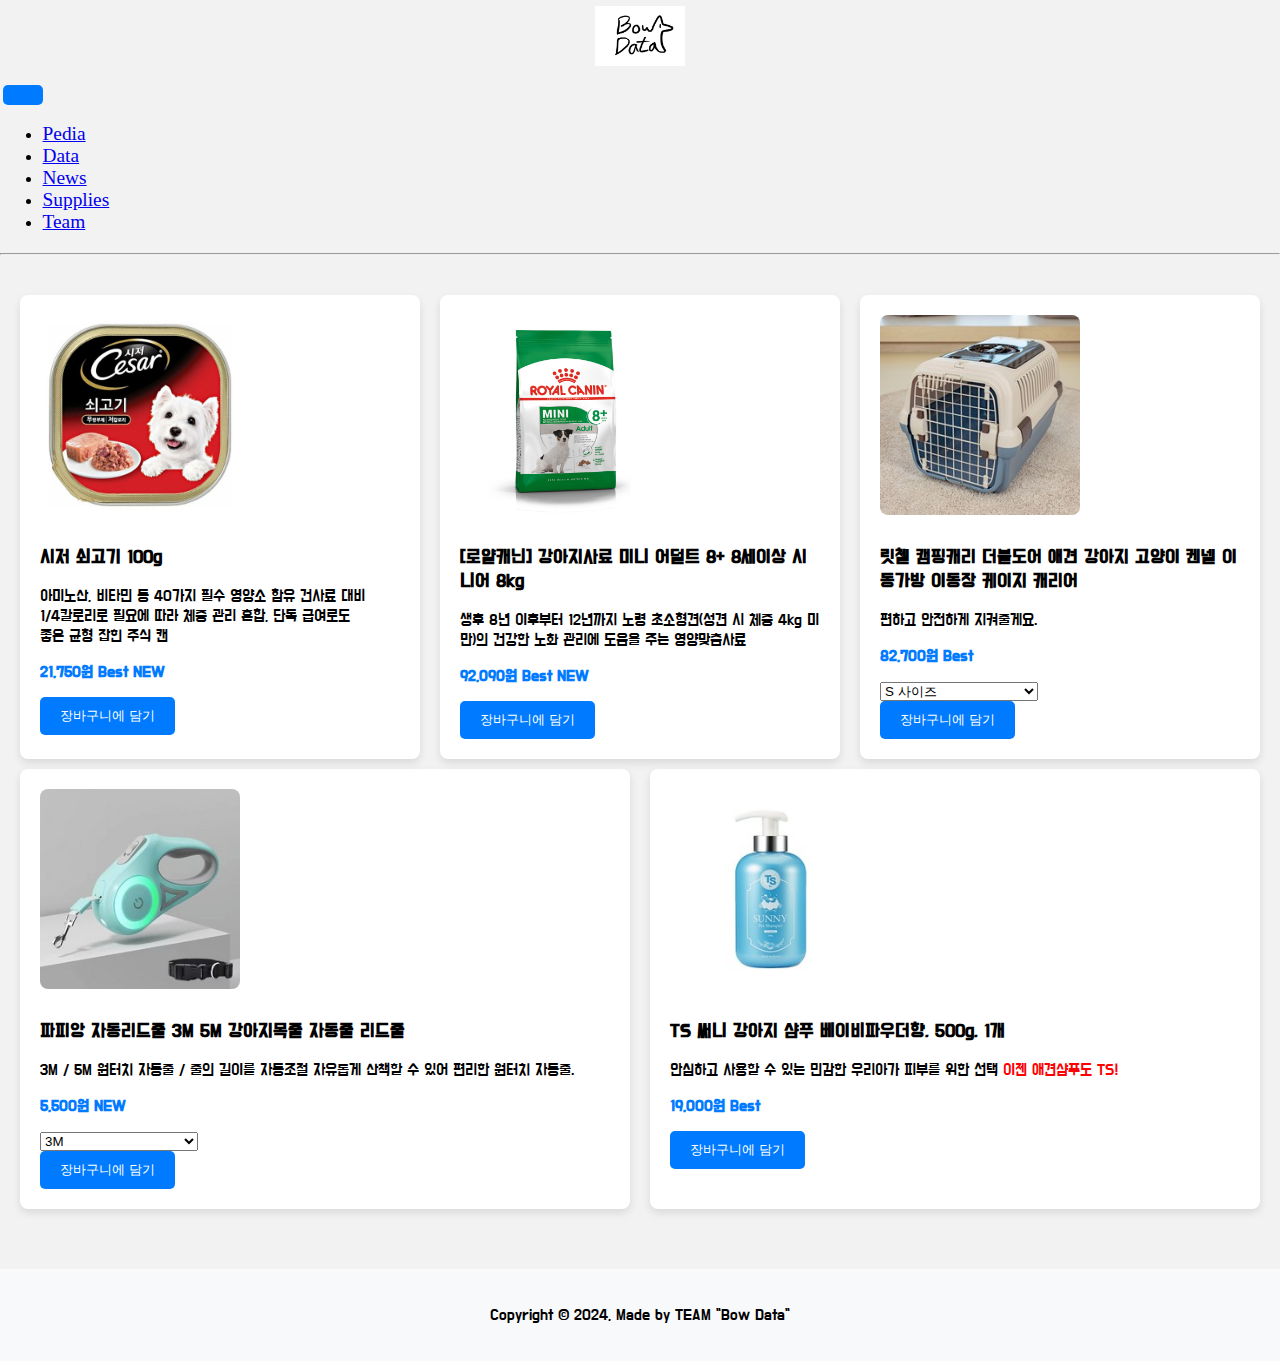
<file: supplies.html>
<!DOCTYPE html>
<html lang="en">
  <head>
    <meta charset="UTF-8" />
    <meta http-equiv="X-UA-Compatible" content="IE=edge" />
    <meta name="viewport" content="width=device-width, initial-scale=1.0" />
    <title>Bow Data</title>
    <link
      href="https://cdn.jsdelivr.net/npm/bootstrap@5.0.1/dist/css/bootstrap.min.css"
      rel="stylesheet"
      integrity="sha384-+0n0xVW2eSR5OomGNYDnhzAbDsOXxcvSN1TPprVMTNDbiYZCxYbOOl7+AMvyTG2x"
      crossorigin="anonymous"
    />
    <link rel="stylesheet" href="css/supplies-style.css" />
    <link rel="preconnect" href="https://fonts.googleapis.com" />
    <link rel="preconnect" href="https://fonts.gstatic.com" crossorigin />
    <link
      href="https://fonts.googleapis.com/css2?family=Do+Hyeon&display=swap"
      rel="stylesheet"
    />
    <script
      src="https://cdn.jsdelivr.net/npm/bootstrap@5.0.1/dist/js/bootstrap.bundle.min.js"
      integrity="sha384-gtEjrD/SeCtmISkJkNUaaKMoLD0//ElJ19smozuHV6z3Iehds+3Ulb9Bn9Plx0x4"
      crossorigin="anonymous"
    ></script>
  </head>

  <body>
    <header>
      <nav class="navbar navbar-light bg-white" style="padding: 0.5%">
        <div class="container" style="display: block; text-align: center">
          <a class="navbar-brand" href="/">
            <img src="/img/bowdatalogo.png" alt="bowdatalogo" width="90" />
          </a>
        </div>
      </nav>
      <nav
        class="navbar navbar-expand-lg navbar-light bg-white"
        style="padding: 0.2%"
      >
        <div class="container-fluid">
          <button
            class="navbar-toggler"
            type="button"
            data-bs-toggle="collapse"
            data-bs-target="#navbarSupportedContent"
            aria-controls="navbarSupportedContent"
            aria-expanded="false"
            aria-label="Toggle navigation"
          >
            <span class="navbar-toggler-icon"></span>
          </button>
          <div
            class="collapse navbar-collapse"
            id="navbarSupportedContent"
            style="
              font-family: 'Love Ya Like A Sister', cursive;
              font-size: 1.1em;
            "
          >
            <ul class="navbar-nav justify-content-center" style="width: 100%">
              <li class="nav-item">
                <a aria-current="page" class="nav-link active" href="pedia.html"
                  >Pedia</a
                >
                <!-- 견종별 소개 및 특징 설명하는 페이지 -->
              </li>
              <li class="nav-item">
                <a aria-current="page" class="nav-link active" href="data.html"
                  >Data</a
                >
                <!-- 강아지 관련 상식 페이지 -->
              </li>
              <li class="nav-item">
                <a aria-current="page" class="nav-link active" href="news.html"
                  >News</a
                >
                <!-- 강아지 관련 뉴스 페이지 -->
              </li>
              <li class="nav-item">
                <a
                  aria-current="page"
                  class="nav-link active"
                  href="supplies.html"
                  >Supplies</a
                >
                <!-- 강아지 용품 추천 페이지 -->
              </li>
              <li class="nav-item">
                <a aria-current="page" class="nav-link active" href="team.html"
                  >Team</a
                >
                <!-- 팀 프로젝트 및 팀원 소개 페이지-->
              </li>
            </ul>
          </div>
        </div>
      </nav>
      <hr />
    </header>

    <main>
      <section id="product-list">
        <article class="product">
          <img src="/img/강아지간식.jpg" alt="간식" />
          <h2>시저 쇠고기 100g</h2>
          <p>
            아미노산, 비타민 등 40가지 필수 영양소 함유 건사료 대비<br />
            1/4칼로리로 필요에 따라 체중 관리 혼합, 단독 급여로도<br />
            좋은 균형 잡힌 주식 캔
          </p>
          <p class="price">
            21,750원 <span class="badge bg-danger">Best</span>
            <span class="badge bg-success"> NEW</span>
          </p>
          <button>장바구니에 담기</button>
        </article>

        <article class="product">
          <img src="/img/강아지사료.jpg" alt="장난감" />
          <h2>[로얄캐닌] 강아지사료 미니 어덜트 8+ 8세이상 시니어 8kg</h2>
          <p>
            생후 8년 이후부터 12년까지 노령 초소형견(성견 시 체중 4kg 미만)의
            건강한 노화 관리에 도움을 주는 영양맞춤사료
          </p>
          <p class="price">
            92,090원 <span class="badge bg-danger">Best</span>
            <span class="badge bg-success"> NEW</span>
          </p>
          <button>장바구니에 담기</button>
        </article>

        <article class="product">
          <img src="/img/강아지캔넬.jpg" alt="캔넬" />
          <h2>
            릿첼 캠핑캐리 더블도어 애견 강아지 고양이 켄넬 이동가방 이동장
            케이지 캐리어
          </h2>
          <p>편하고 안전하게 지켜줄게요.</p>
          <p class="price">
            82,700원 <span class="badge bg-danger">Best</span>
          </p>
          <div>
            <select name="size" id="select">
              <option value="S">S 사이즈</option>
              <option value="M">M 사이즈</option>
              <option value="L">L 사이즈</option>
            </select>
          </div>
          <button>장바구니에 담기</button>
        </article>
      </section>

      <section id="product-list">
        <article class="product" id="product_1">
          <img src="/img/강아지목줄.jpg" alt="목줄" />
          <h2>파피앙 자동리드줄 3M 5M 강아지목줄 자동줄 리드줄</h2>
          <p>
            3M / 5M 원터치 자동줄 / 줄의 길이를 자동조절 자유롭게 산책할 수 있어
            편리한 원터치 자동줄.
          </p>
          <p class="price">5,500원 <span class="badge bg-success">NEW</span></p>
          <div>
            <select name="size" id="select">
              <option value="3M">3M</option>
              <option value="5M">5M</option>
            </select>
          </div>
          <button>장바구니에 담기</button>
        </article>

        <article class="product" id="product_1">
          <img src="/img/강아지샴푸.jpg" alt="샴푸" />
          <h2>TS 써니 강아지 샴푸 베이비파우더향, 500g, 1개</h2>
          <p>
            안심하고 사용할 수 있는 민감한 우리아가 피부를 위한 선택
            <span id="highlight" style="color: red"> 이젠 애견샴푸도 TS!</span>
          </p>
          <p class="price">
            19,000원 <span class="badge bg-danger">Best</span>
          </p>
          <button>장바구니에 담기</button>
        </article>
      </section>
    </main>

    <footer>
      <p>Copyright &copy; 2024, Made by TEAM "Bow Data"<br /></p>
    </footer>
  </body>
</html>
</file>
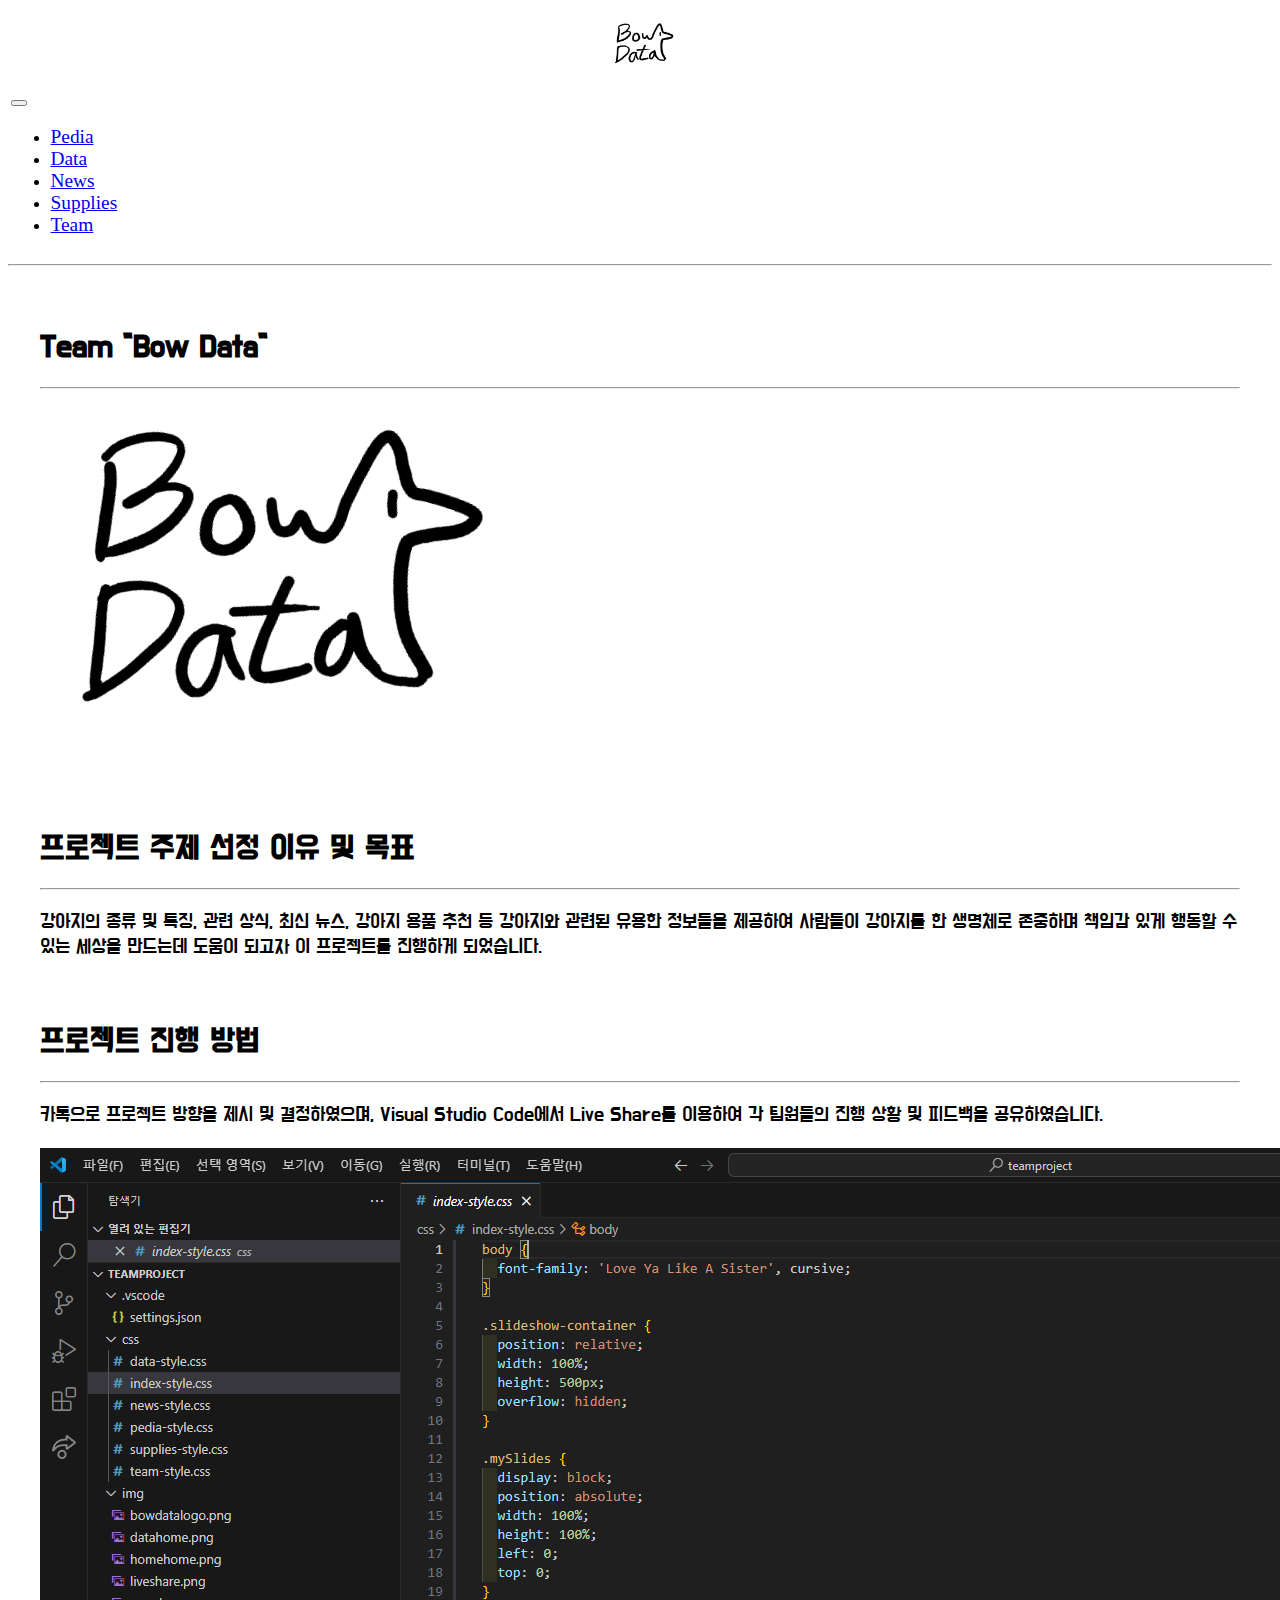
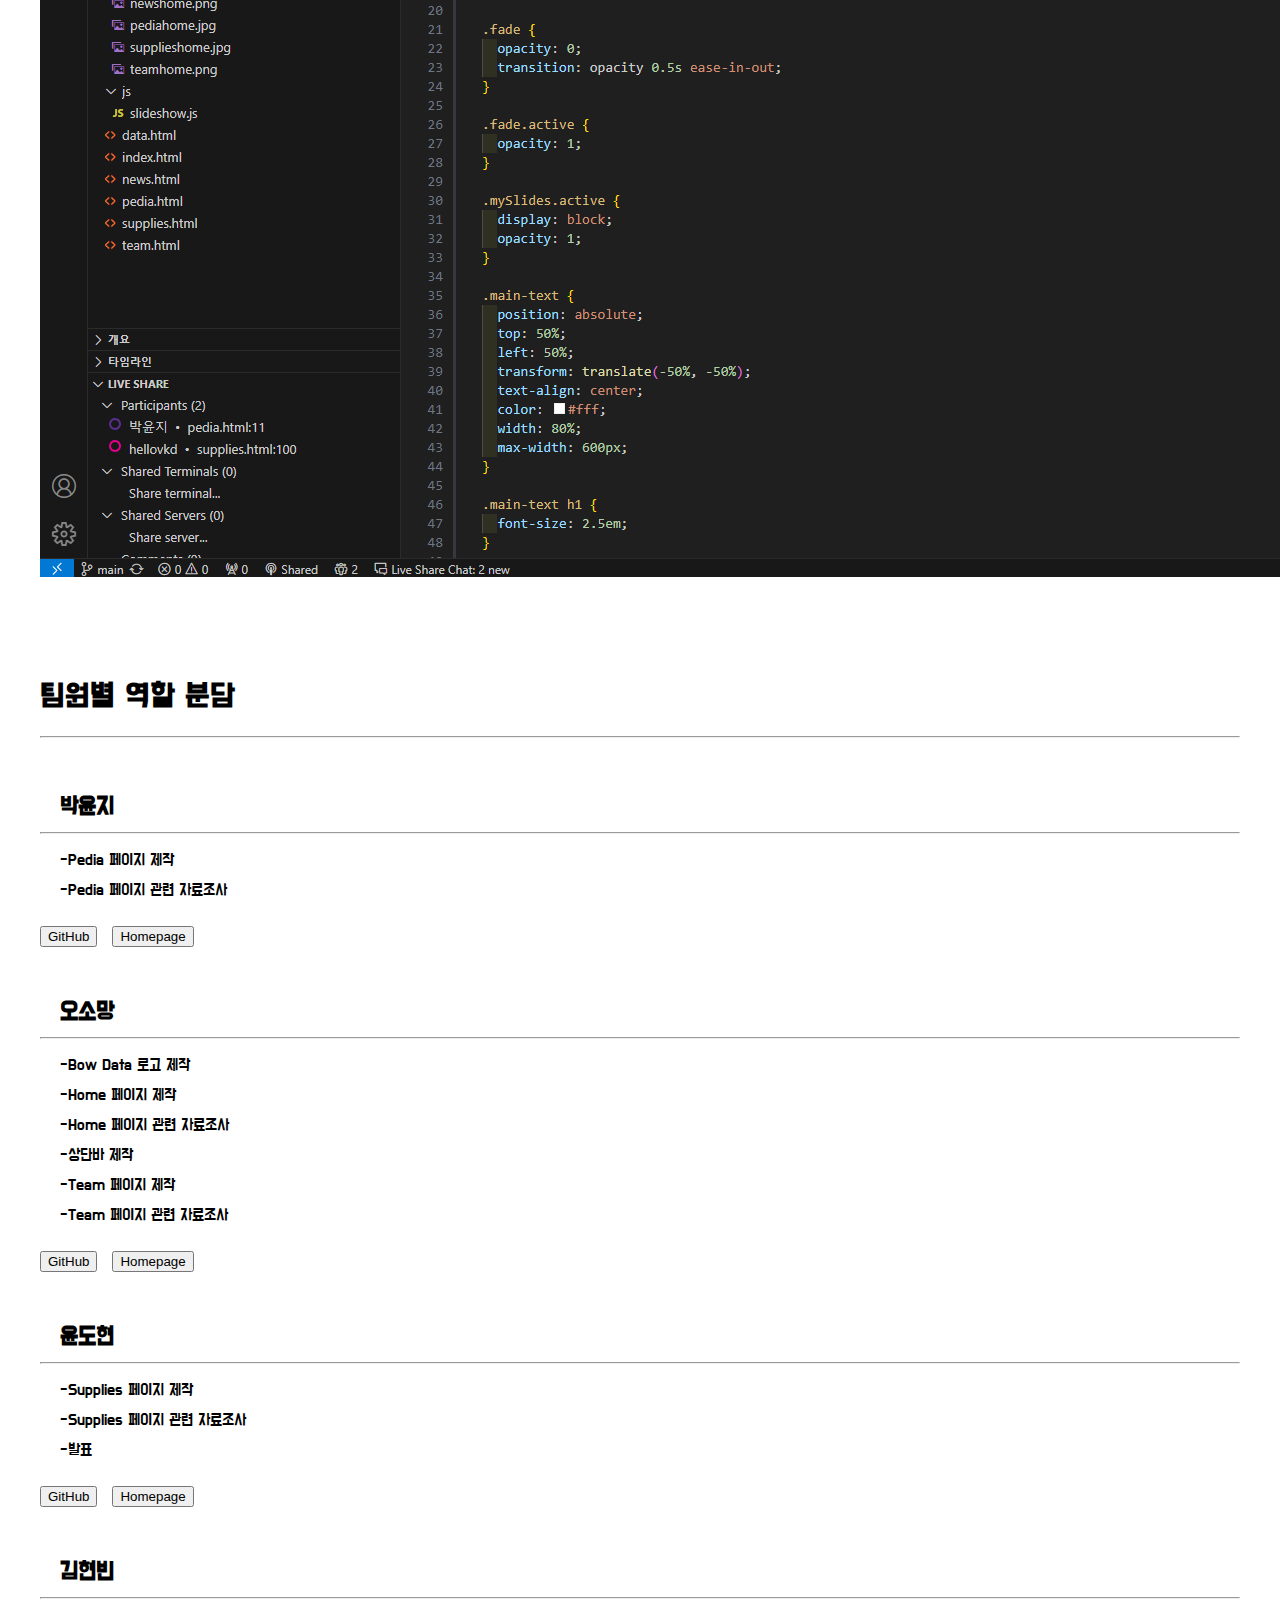
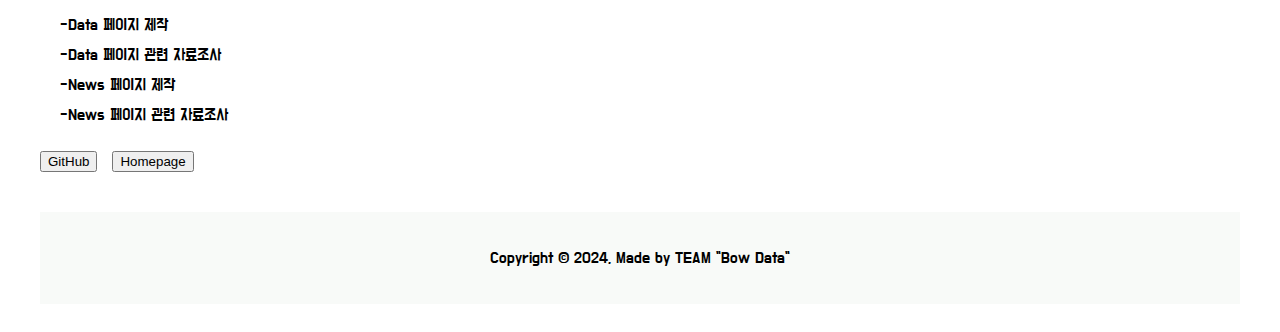
<file: team.html>
<!DOCTYPE html>
<html lang="en">
  <head>
    <meta charset="UTF-8" />
    <meta http-equiv="X-UA-Compatible" content="IE=edge" />
    <meta name="viewport" content="width=device-width, initial-scale=1.0" />
    <title>Bow Data</title>
    <link
      href="https://cdn.jsdelivr.net/npm/bootstrap@5.0.1/dist/css/bootstrap.min.css"
      rel="stylesheet"
      integrity="sha384-+0n0xVW2eSR5OomGNYDnhzAbDsOXxcvSN1TPprVMTNDbiYZCxYbOOl7+AMvyTG2x"
      crossorigin="anonymous"
    />
    <link rel="stylesheet" href="css/team-style.css" />
    <link rel="preconnect" href="https://fonts.googleapis.com" />
    <link rel="preconnect" href="https://fonts.gstatic.com" crossorigin />
    <link
      href="https://fonts.googleapis.com/css2?family=Do+Hyeon&display=swap"
      rel="stylesheet"
    />
  </head>

  <body>
    <header>
      <nav class="navbar navbar-light bg-white" style="padding: 0.5%">
        <div class="container" style="display: block; text-align: center">
          <a class="navbar-brand" href="/">
            <img src="/img/bowdatalogo.png" alt="bowdatalogo" width="90" />
          </a>
        </div>
      </nav>
      <nav
        class="navbar navbar-expand-lg navbar-light bg-white"
        style="padding: 0.2%"
      >
        <div class="container-fluid">
          <button
            class="navbar-toggler"
            type="button"
            data-bs-toggle="collapse"
            data-bs-target="#navbarSupportedContent"
            aria-controls="navbarSupportedContent"
            aria-expanded="false"
            aria-label="Toggle navigation"
          >
            <span class="navbar-toggler-icon"></span>
          </button>
          <div
            class="collapse navbar-collapse"
            id="navbarSupportedContent"
            style="
              font-family: 'Love Ya Like A Sister', cursive;
              font-size: 1.1em;
            "
          >
            <ul class="navbar-nav justify-content-center" style="width: 100%">
              <li class="nav-item">
                <a aria-current="page" class="nav-link active" href="pedia.html"
                  >Pedia</a
                >
                <!-- 견종별 소개 및 특징 설명하는 페이지 -->
              </li>
              <li class="nav-item">
                <a aria-current="page" class="nav-link active" href="data.html"
                  >Data</a
                >
                <!-- 강아지 관련 상식 페이지 -->
              </li>
              <li class="nav-item">
                <a aria-current="page" class="nav-link active" href="news.html"
                  >News</a
                >
                <!-- 강아지 관련 뉴스 페이지 -->
              </li>
              <li class="nav-item">
                <a
                  aria-current="page"
                  class="nav-link active"
                  href="supplies.html"
                  >Supplies</a
                >
                <!-- 강아지 용품 추천 페이지 -->
              </li>
              <li class="nav-item">
                <a aria-current="page" class="nav-link active" href="team.html"
                  >Team</a
                >
                <!-- 팀 프로젝트 및 팀원 소개 페이지-->
              </li>
            </ul>
          </div>
        </div>
      </nav>
      <hr />
    </header>

    <body>
      <div class="wrap">
        <section id="pedia-what">
          <div class="container">
            <h1>Team "Bow Data"</h1>
            <hr />
            <img
              src="/img/bowdatalogoforteampage.png"
              class="img-fluid"
              style="padding-bottom: 6%"
            />

            <h1>프로젝트 주제 선정 이유 및 목표</h1>
            <hr />
            <p style="font-size: 20px">
              강아지의 종류 및 특징, 관련 상식, 최신 뉴스, 강아지 용품 추천 등
              강아지와 관련된 유용한 정보들을 제공하여 사람들이 강아지를 한
              생명체로 존중하며 책임감 있게 행동할 수 있는 세상을 만드는데
              도움이 되고자 이 프로젝트를 진행하게 되었습니다.
            </p>
            <br />

            <h1>프로젝트 진행 방법</h1>
            <hr />
            <p style="font-size: 20px">
              카톡으로 프로젝트 방향을 제시 및 결정하였으며, Visual Studio
              Code에서 Live Share를 이용하여 각 팀원들의 진행 상황 및 피드백을
              공유하였습니다.
            </p>
            <img
              src="/img/liveshare.png"
              class="img-fluid"
              style="padding-bottom: 6%"
            />

            <h1>팀원별 역할 분담</h1>
            <hr />
            <br />
            <div id="member">
              <h1 style="padding-top: 10px; padding-left: 20px">박윤지</h1>
              <hr />
              <ul style="list-style: none; padding-left: 20px" class="WRD">
                <li>-Pedia 페이지 제작</li>
                <li>-Pedia 페이지 관련 자료조사</li>
              </ul>
              <input
                type="button"
                class="button_1"
                value="GitHub"
                onClick="window.open('https://github.com/gudrhkdvps07 ')"
              />
              <input
                type="button"
                class="button_2"
                value="Homepage"
                onClick="window.open('https://midterm-jbu-yun.vercel.app/')"
              />
            </div>

            <div id="member">
              <h1 style="padding-top: 10px; padding-left: 20px">오소망</h1>
              <hr />
              <ul style="list-style: none; padding-left: 20px" class="WRD">
                <li>-Bow Data 로고 제작</li>
                <li>-Home 페이지 제작</li>
                <li>-Home 페이지 관련 자료조사</li>
                <li>-상단바 제작</li>
                <li>-Team 페이지 제작</li>
                <li>-Team 페이지 관련 자료조사</li>
              </ul>
              <input
                type="button"
                class="button_1"
                value="GitHub"
                onClick="window.open('https://github.com/Oh-Somang')"
              />
              <input
                type="button"
                class="button_2"
                value="Homepage"
                onClick="window.open('https://osmdemo2.netlify.app/')"
              />
            </div>

            <div id="member">
              <h1 style="padding-top: 10px; padding-left: 20px">윤도현</h1>
              <hr />
              <ul style="list-style: none; padding-left: 20px" class="WRD">
                <li>-Supplies 페이지 제작</li>
                <li>-Supplies 페이지 관련 자료조사</li>
                <li>-발표</li>
              </ul>
              <input
                type="button"
                class="button_1"
                value="GitHub"
                onClick="window.open('https://github.com/hellovkd')"
              />
              <input
                type="button"
                class="button_2"
                value="Homepage"
                onClick="window.open('https://hellovkd.netlify.app/')"
              />
            </div>

            <div id="member">
              <h1 style="padding-top: 10px; padding-left: 20px">김현빈</h1>
              <hr />
              <ul style="list-style: none; padding-left: 20px" class="WRD">
                <li>-Data 페이지 제작</li>
                <li>-Data 페이지 관련 자료조사</li>
                <li>-News 페이지 제작</li>
                <li>-News 페이지 관련 자료조사</li>
              </ul>
              <input
                type="button"
                class="button_1"
                value="GitHub"
                onClick="window.open('https://github.com/hybinn')"
              />
              <input
                type="button"
                class="button_2"
                value="Homepage"
                onClick="window.open('https://binportfolio.netlify.app/')"
              />
            </div>
          </div>
        </section>

        <footer>
          <p>Copyright &copy; 2024, Made by TEAM "Bow Data"<br /></p>
        </footer>
      </div>

      <script
        src="https://cdn.jsdelivr.net/npm/bootstrap@5.0.1/dist/js/bootstrap.bundle.min.js"
        integrity="sha384-gtEjrD/SeCtmISkJkNUaaKMoLD0//ElJ19smozuHV6z3Iehds+3Ulb9Bn9Plx0x4"
        crossorigin="anonymous"
      ></script>
    </body>
  </body>
</html>
</file>
<file: css/index-style.css>
* {
  font-family: 'Do Hyeon', cursive;
}

body {
  font-family: 'Do Hyeon', cursive;
}

header {
  margin-bottom: 20px;
}

.navbar-brand img {
  max-width: 100%;
}

.nav-link {
  font-size: 1.1em;
}

footer {
  text-align: center;
  margin-top: 40px;
  padding: 20px 0;
  background-color: #f8f9fa;
}

.slide-container {
  position: relative;
  text-align: center;
  width: 100%;
  max-width: 600px;
  margin: auto;
}

.slide-container img {
  width: 100%;
  height: auto;
}

.slide-container h3 {
  margin-top: 10px;
  font-size: 1.5em;
}

.slide-container p {
  font-size: 1em;
  line-height: 1.5;
  white-space: pre-wrap;
}

.slide-button {
  position: absolute;
  top: 50%;
  transform: translateY(-50%);
  background-color: rgba(0, 0, 0, 0.5);
  border: none;
  font-size: 2em;
  color: white;
  cursor: pointer;
  padding: 10px 20px;
  border-radius: 5px;
}

.slide-button.left {
  left: 10px;
}

.slide-button.right {
  right: 10px;
}
</file>
<file: css/dog-style.css>
* {
  font-family: 'Do Hyeon', cursive;
}

body {
  font-family: 'Do Hyeon', cursive;
  transition: background-color 0.3s ease, color 0.3s ease;
}

/* 다크모드 */

body.dark-mode {
  background-color: rgb(35, 35, 35);
  color: rgb(226, 226, 226);
}

header {
  margin-bottom: 20px;
  transition: background-color 0.3s ease, color 0.3s ease;
}

/* 다크모드 */
header.dark-mode {
  background-color: rgb(115, 115, 115);
  color: white;
}

footer.dark-mode {
  background-color: rgb(15, 15, 15);
  color: white;
}

.navbar-brand img {
  max-width: 100%;
}

.nav-link {
  font-size: 1.1em;
}

.layout {
  max-width: 1200px;
  margin: 0 auto;
  padding: 50px;
  display: flex;
  flex-wrap: nowrap;
  gap: 1em;
}

article {
  flex-basis: 680px;
  flex-grow: 1;
  flex-shrink: 1;
}

.flexbox {
  display: flex;
  flex-wrap: wrap;
  gap: 1em;
  padding: 10px;
}

.item {
  min-height: 150px;
  flex-basis: 200px;
  flex-shrink: 1;
  flex-grow: 1;
}

.item p {
  margin-top: 70px;
  font-size: 20px;
}

.item h2 {
  font-size: 30px;
  margin-top: 70px;
}

img {
  border-radius: 20px;
  height: auto;
  max-width: 100%;
}

.youtube {
  text-decoration: none;
  color: rgb(25, 90, 241);
  font-weight: bold;
}

/* Boxes */

#boxes .box {
  float: none;
  text-align: center;
  width: 95%;
  background-color: #9c9c9c;
  border-radius: 20px;
  margin: 20px auto 60px auto;
  padding: 10px;
}

.box h2 {
  margin: 10px 0px 20px 0px; /* 상우하좌 */
}

.box .highlight {
  color: rgb(211, 52, 34);
}

footer {
  text-align: center;
  margin-top: 40px;
  padding: 20px 0;
  background-color: #f8f9fa;
  clear: both;
  transition: background-color 0.3s ease, color 0.3s ease;
}

.icon {
  position: fixed;
  top: 140px;
  left: 30px;
  font-size: 40px;
  font-weight: bold;
  cursor: pointer;
}

@media (max-width: 768px) {
  #boxes .box {
    float: none;
    text-align: center;
    width: 95%;
  }
}

@media (min-width: 768px) and (max-width: 1140px) {
  #boxes .box {
    text-align: center;
    width: 95%;
  }
}

@media (max-width: 758px) {
  .layout {
    flex-direction: column;
  }

  .item {
    flex-basis: auto;
  }

  .item img {
    width: 100%;
  }
}
</file>
<file: css/data-style.css>
* {
  font-family: 'Do Hyeon', cursive;
}

body {
  margin: 0 auto;
  padding: 0 auto;
  background-color: #ffffff;
}

header {
  margin-bottom: 20px;
}

.navbar-brand img {
  max-width: 100%;
}

.nav-link {
  font-size: 1.1em;
}

footer {
  text-align: center;
  margin-top: 40px;
  padding: 20px 0;
  background-color: #f8f9fa;
}

#tit {
  width: 75%;
  margin: auto;
  padding-top: 18px;
  padding-bottom: 0px;
  margin-left: 7%;
}

#tit h1 {
  font-size: 40px;
  font-weight: bold;
  padding-bottom: 7px;
  margin-top: 0%;
}

#tit p {
  font-size: 25px;
}

.container {
  display: flex;
  flex-wrap: wrap;
  justify-content: center;
}

.content {
  display: none;
  width: 30%;
  margin: 20px;
}

.title {
  cursor: pointer;
  display: flex;
  flex-direction: row;
  margin: 40px;
  justify-content: center;
  font-size: 25px;
}

.tab-content {
  display: none;
}

.active-content {
  display: block;
}

.tab-link {
  margin: 20px;
}

.tab-content {
  text-align: left;
  padding: 100px;
}
.tab-content.active {
  display: block;
}

/* .container {
  max-width: 800px;
  margin: 20px auto;
  padding: 20px;
  background-color: #fff;
  border-radius: 10px;
  box-shadow: 0 0 10px rgba(0, 0, 0, 0.1);
} */

.book {
  display: flex;
  justify-content: space-between;
  align-items: center;
  margin-top: 20px;
  padding: 10px;
  background-color: #f9f9f9;
  border-radius: 5px;
  margin-bottom: 20px;
}
.book img {
  width: 120px;
  height: auto;
  margin-right: 20px;
}
.book-details {
  flex: 1;
}
.book-details h2 {
  margin: 0;
  font-size: 18px;
}
.book-details p {
  margin: 5px 0;
  font-size: 14px;
}
.book-details h2 a {
  text-decoration: none;
  color: inherit;
  cursor: pointer;
}

.button-container {
  text-align: center;
  margin-bottom: 0;
  font-size: 19px;
}

.button-container button {
  margin-right: 10px;
  padding: 10px 20px;
  color: black;
  border: none;
  border-radius: 5px;
  cursor: pointer;
  transition: background-color 0.3s;
  background-color: #f2f2f2;
}

.button-container button:hover {
  background-color: #dfdfdf;
}

.accordion-content {
  display: none;
  padding: 10px;
}

.accordion-title {
  cursor: pointer;
  padding: 10px;
  background-color: #f2f2f2;
  border-bottom: 1px solid #ccc;
  transition: background-color 0.3s;
  font-size: 23px;
  margin-top: 20px;
}

.accordion-title:after {
  content: '\002B';
  color: #ccc;
  font-weight: bold;
  float: right;
  margin-left: 5px;
}

.accordion-title.active:after {
  content: '\2212';
}

.accordion-content.active {
  display: block;
}

.quiz-item {
  margin-bottom: 30px;
}
</file>
<file: css/news-style.css>
* {
  font-family: 'Do Hyeon', cursive;
}

header {
  margin-bottom: 20px;
}

.navbar-brand img {
  max-width: 100%;
}

.nav-link {
  font-size: 1.1em;
}

.article_list h3 {
  padding: 30px;
}

.article_list {
  width: 100%;
  max-width: 800px;
  margin: auto;
}

.sub-tit {
  font-size: 45px;
}

.thumb {
  float: left;
  margin-right: 20px;
}

.img_box {
  width: 171px;
  height: 96px;
}

dl {
  float: left;
  width: calc(100% - 191px); /* Image width + margin */
}

dt,
dd {
  margin-bottom: 10px;
}

dd {
  font-size: 13px;
}

li {
  list-style-type: none;
}

.art_list .text {
  overflow: hidden;
  display: -webkit-box;
  -webkit-line-clamp: 3;
  -webkit-box-orient: vertical;
  text-overflow: ellipsis;
}

.thumb a,
dt a {
  text-decoration: none;
  color: inherit;
}

.thumb a {
  font-weight: bolder;
}

.thumb .text {
  font-weight: lighter;
}

.thumb a,
dt a:hover {
  color: rgb(123, 119, 119);
}

footer {
  text-align: center;
  margin-top: 40px;
  padding: 20px 0;
  background-color: #f8f9fa;
  clear: both;
}

.header-container {
  display: flex;
  align-items: stretch;
}

.header-container > * {
  display: flex;
  align-items: center;
  height: 100%;
}

.header-container .sub-tit {
  margin-right: 20px;
  font-size: 36px;
  font-weight: bold;
}

.header {
  font-size: 20px;
  font-weight: normal;
}

.sidebar {
  margin-left: 10px;
  display: flex;
  align-items: center;
}

.auto-article .item {
  display: none;
}

.auto-article .item:first-child {
  display: block;
}

.item a {
  color: inherit;
  text-decoration: none;
  font-size: 20px;
  font-weight: normal;
  display: flex;
  align-items: center;
}

.header,
.item {
  margin-top: 40px;
  padding-left: 15px;
}
</file>
<file: css/pedia-style.css>
body {
  font-family: 'Do Hyeon', cursive;
  transition: background-color 0.3s ease, color 0.3s ease;
}

/* 다크모드 */

body.dark-mode {
  background-color: rgb(35, 35, 35);
  color: rgb(226, 226, 226);
}

p {
  text-align: center;
}

#boxes .container h1 {
  font-size: 50px;
  text-align: center;
}

#boxes .container p {
  margin-bottom: 40px;
}

#boxes {
  margin-top: 20px;
  margin-right: auto;
  margin-left: auto;
}

#boxes .box {
  float: left;
  text-align: center;
  width: 30%;
  padding: 10px;
  margin-right: 10px;
}

#boxes .box img {
  width: 90%;
  border-radius: 30px;
}

#boxes .box h3 {
  text-align: center;
}

header {
  margin-bottom: 20px;
  transition: background-color 0.3s ease, color 0.3s ease;
}

.navbar-brand img {
  max-width: 100%;
}

.nav-link {
  font-size: 1.1em;
}

footer {
  text-align: center;
  margin-top: 40px;
  padding: 20px 0;
  background-color: #f8f9fa;
  clear: both;
  transition: background-color 0.3s ease, color 0.3s ease;
}

/* 다크모드 */
header.dark-mode {
  background-color: rgb(115, 115, 115);
  color: white;
}

footer.dark-mode {
  background-color: rgb(15, 15, 15);
  color: white;
}

.icon {
  position: fixed;
  top: 140px;
  left: 30px;
  font-size: 40px;
  font-weight: bold;
  cursor: pointer;
}

@media (max-width: 768px) {
  #boxes .box {
    float: none;
    text-align: center;
    width: 95%;
  }
}

@media (min-width: 768px) and (max-width: 1140px) {
  #boxes .box {
    float: none;
    text-align: center;
    width: 95%;
  }
}
</file>
<file: css/supplies-style.css>
body {
  font-family: 'Do Hyeon', cursive;
  margin: 0;
  padding: 0;
  background-color: #f2f2f2;
}

header {
  margin-bottom: 20px;
}

.navbar-brand img {
  max-width: 100%;
}

.nav-link {
  font-size: 1.1em;
}

hr {
  margin-top: 0px;
}

main {
  padding: 20px;
}

#product-list {
  display: grid;
  grid-template-columns: repeat(auto-fit, minmax(250px, 1fr));
  grid-gap: 20px;
}

.product {
  background-color: #fff;
  padding: 20px;
  border-radius: 8px;
  box-shadow: 0 4px 8px rgba(0, 0, 0, 0.1);
  transition: box-shadow 0.3s ease;
}

.product:hover {
  box-shadow: 0 8px 16px rgba(0, 0, 0, 0.2);
}

.product img {
  width: 200px;
  border-radius: 8px;
  margin-bottom: 10px;
}

.product h2 {
  font-size: 1.2rem;
  margin-bottom: 10px;
}

.product p {
  margin-bottom: 15px;
}
.product title {
  font-size: 12px;
}

.price {
  font-weight: bold;
  color: #007bff;
  margin-bottom: 15px;
}

#product_1 {
  margin-top: 10px;
}

button {
  background-color: #007bff;
  color: #fff;
  border: none;
  padding: 10px 20px;
  border-radius: 5px;
  cursor: pointer;
  transition: background-color 0.3s ease;
}

button:hover {
  background-color: #0056b3;
}

select {
  width: 158px;
  word-wrap: normal;
}

footer {
  text-align: center;
  margin-top: 40px;
  padding: 20px 0;
  background-color: #f8f9fa;
}
</file>
<file: css/team-style.css>
body {
  font-family: 'Do Hyeon', cursive;
}

.wrap {
  max-width: 1200px;
  margin: 0 auto;
  padding: 20px;
}

header {
  margin-bottom: 20px;
}

.navbar-brand img {
  max-width: 100%;
}

.nav-link {
  font-size: 1.1em;
}

.nav-line {
  margin-top: 0;
}

section {
  margin-bottom: 40px;
}

.container h1 {
  font-size: 2em;
  margin-bottom: 20px;
}

.container p {
  font-size: 1.2em;
  margin-bottom: 20px;
}

#member {
  margin-bottom: 40px;
}

#member h1 {
  font-size: 1.5em;
  margin-bottom: 10px;
}

.WRD li {
  margin-bottom: 10px;
}

.button_1,
.button_2 {
  margin-top: 10px;
  margin-right: 10px;
}

footer {
  text-align: center;
  margin-top: 40px;
  padding: 20px 0;
  background-color: #f8faf8;
}
</file>
